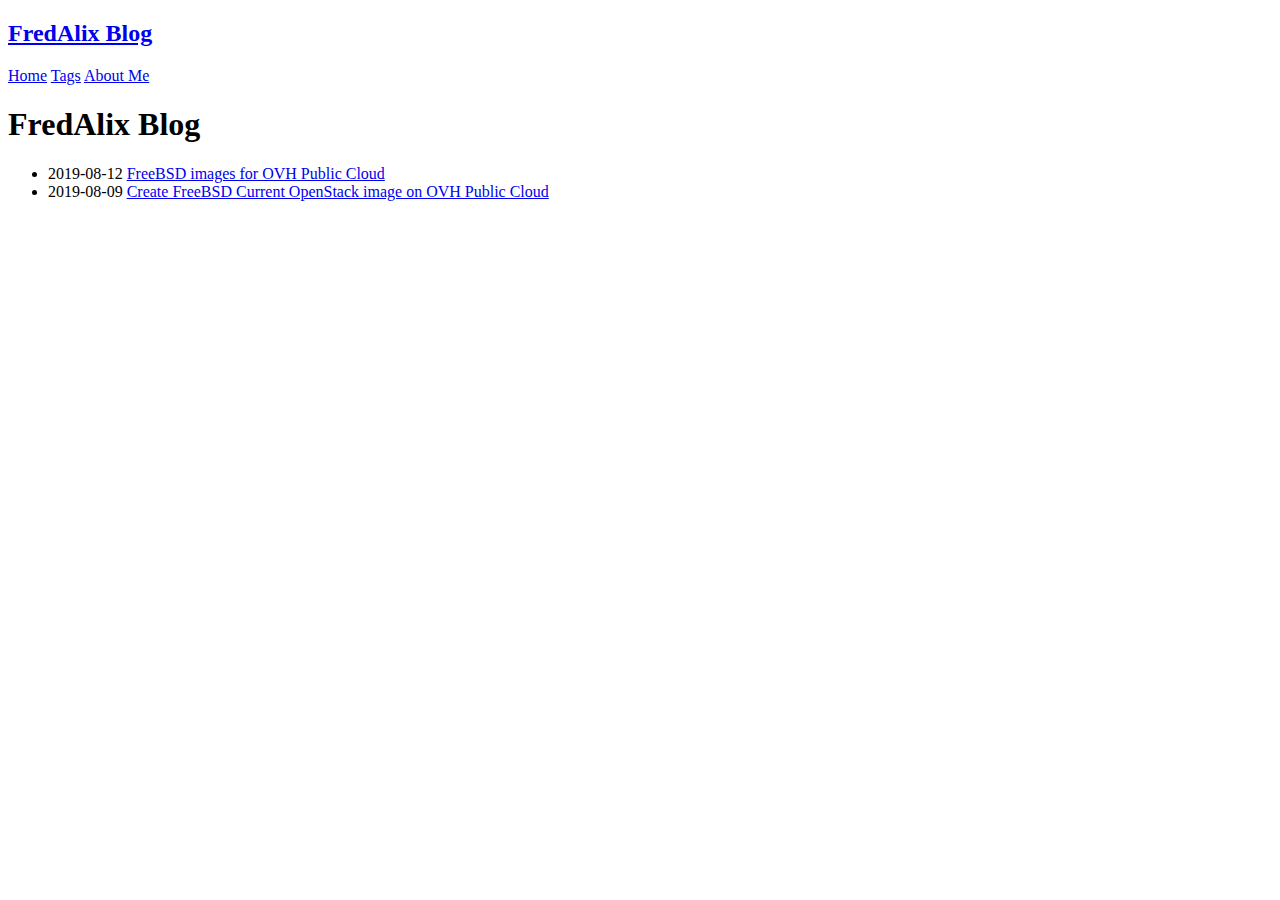
<file: index.html>
<!DOCTYPE html>
<html lang="en-us">
<title>FredAlix Blog | FredAlix Blog</title>
<meta charset="utf-8">
<meta name="generator" content="Hugo 0.71.0" />
<meta name="viewport" content="width=device-width, initial-scale=1.0">
<link rel="canonical" href="https://www.fredalix.com/">
<link rel="alternate" type="application/rss+xml" href="/index.xml" title="FredAlix Blog">
<link rel="stylesheet" href="https://www.fredalix.com/css/theme.css">
<link rel="stylesheet" href="https://www.fredalix.com/css/classes.css">

<header class="dark">
  <h2><a href="https://www.fredalix.com">FredAlix Blog</a></h2>
  <nav>
    
      <a href="/">Home</a>
    
      <a href="/tags/">Tags</a>
    
      <a href="https://www.doyoubuzz.com/alix-frederic">About Me</a>
    
  </nav>
</header>




  


<article>
  <header><h1>FredAlix Blog</h1></header>
  <ul class="archive">
    <li>
      <time datetime="2019-08-12T00:00:00Z">2019-08-12</time>
      <a href="https://www.fredalix.com/posts/freebsd_images_for_ovh_public_cloud/">FreeBSD images for OVH Public Cloud</a>
    </li>
    <li>
      <time datetime="2019-08-09T00:00:00Z">2019-08-09</time>
      <a href="https://www.fredalix.com/posts/create_freebsd-current_openstack_image_on_ovh_public_cloud/">Create FreeBSD Current OpenStack image on OVH Public Cloud</a>
    </li>
  </ul>
  
</article>



</html>
</file>
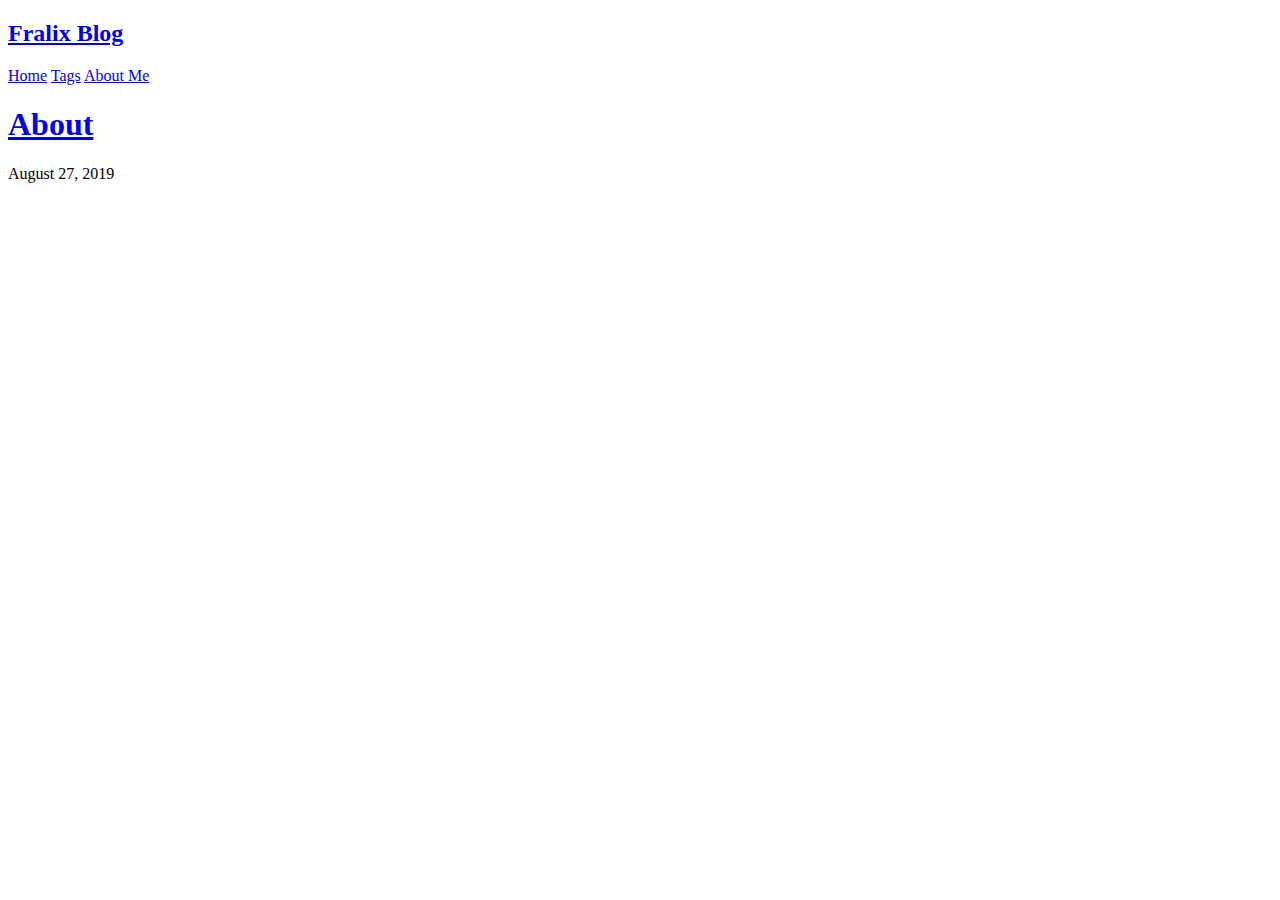
<file: about/index.html>
<!DOCTYPE html>
<html lang="en-us">
<title>About | Fralix Blog</title>
<meta charset="utf-8">
<meta name="generator" content="Hugo 0.57.2" />
<meta name="viewport" content="width=device-width, initial-scale=1.0">
<link rel="canonical" href="https://www.fralix.fr/about/">
<link rel="alternate" type="application/rss+xml" href="" title="Fralix Blog">
<link rel="stylesheet" href="https://www.fralix.frcss/theme.css">
<link rel="stylesheet" href="https://www.fralix.frcss/classes.css">

<header class="dark">
  <h2><a href="https://www.fralix.fr">Fralix Blog</a></h2>
  <nav>
    
      <a href="/">Home</a>
    
      <a href="/tags/">Tags</a>
    
      <a href="/about/">About Me</a>
    
  </nav>
</header>

<article>
  <header>
    <h1><a href="https://www.fralix.fr/about/">About</a></h1>
    <p class="meta"><time datetime="2019-08-27T20:17:46&#43;02:00">August 27, 2019</time></p>
  </header>
  
</article>



</html>
</file>
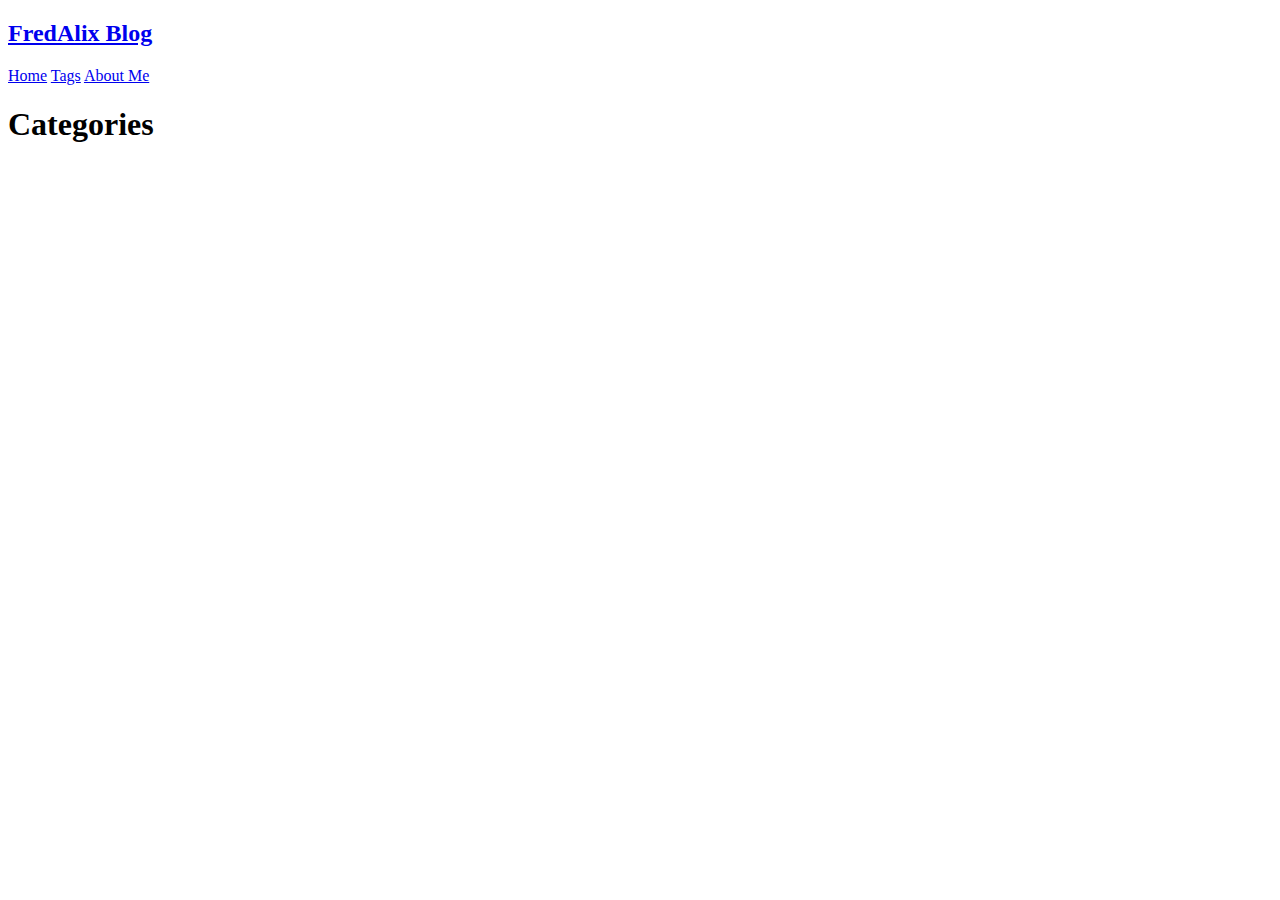
<file: categories/index.html>
<!DOCTYPE html>
<html lang="en-us">
<title>Categories | FredAlix Blog</title>
<meta charset="utf-8">
<meta name="generator" content="Hugo 0.71.0" />
<meta name="viewport" content="width=device-width, initial-scale=1.0">
<link rel="canonical" href="https://www.fredalix.com/categories/">
<link rel="alternate" type="application/rss+xml" href="/categories/index.xml" title="FredAlix Blog">
<link rel="stylesheet" href="https://www.fredalix.com/css/theme.css">
<link rel="stylesheet" href="https://www.fredalix.com/css/classes.css">

<header class="dark">
  <h2><a href="https://www.fredalix.com">FredAlix Blog</a></h2>
  <nav>
    
      <a href="/">Home</a>
    
      <a href="/tags/">Tags</a>
    
      <a href="https://www.doyoubuzz.com/alix-frederic">About Me</a>
    
  </nav>
</header>





<article>
  <header><h1>Categories</h1></header>
  <ul class="archive">
  </ul>
  
</article>



</html>
</file>
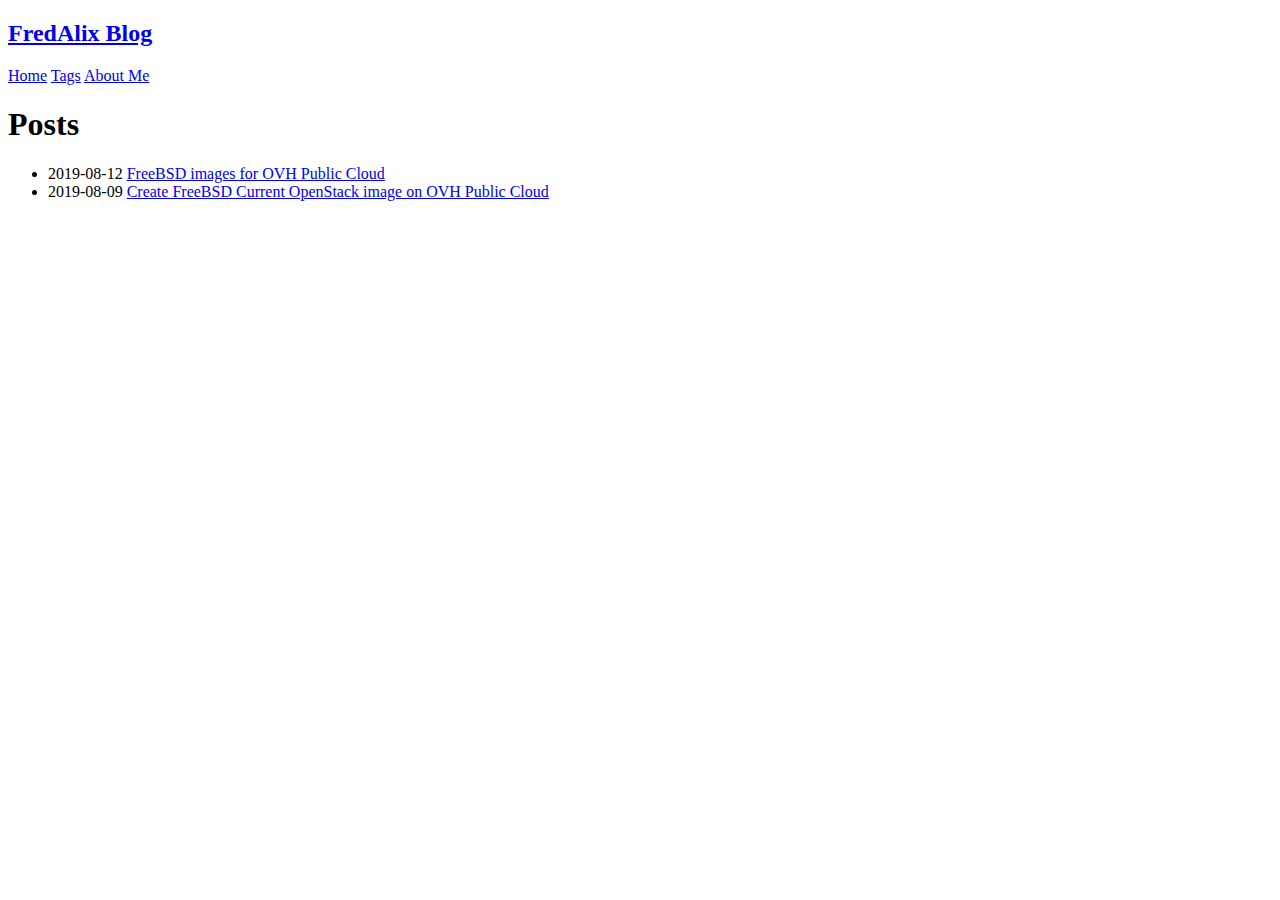
<file: posts/index.html>
<!DOCTYPE html>
<html lang="en-us">
<title>Posts | FredAlix Blog</title>
<meta charset="utf-8">
<meta name="generator" content="Hugo 0.71.0" />
<meta name="viewport" content="width=device-width, initial-scale=1.0">
<link rel="canonical" href="https://www.fredalix.com/posts/">
<link rel="alternate" type="application/rss+xml" href="/posts/index.xml" title="FredAlix Blog">
<link rel="stylesheet" href="https://www.fredalix.com/css/theme.css">
<link rel="stylesheet" href="https://www.fredalix.com/css/classes.css">

<header class="dark">
  <h2><a href="https://www.fredalix.com">FredAlix Blog</a></h2>
  <nav>
    
      <a href="/">Home</a>
    
      <a href="/tags/">Tags</a>
    
      <a href="https://www.doyoubuzz.com/alix-frederic">About Me</a>
    
  </nav>
</header>





<article>
  <header><h1>Posts</h1></header>
  <ul class="archive">
    <li>
      <time datetime="2019-08-12T00:00:00Z">2019-08-12</time>
      <a href="https://www.fredalix.com/posts/freebsd_images_for_ovh_public_cloud/">FreeBSD images for OVH Public Cloud</a>
    </li>
    <li>
      <time datetime="2019-08-09T00:00:00Z">2019-08-09</time>
      <a href="https://www.fredalix.com/posts/create_freebsd-current_openstack_image_on_ovh_public_cloud/">Create FreeBSD Current OpenStack image on OVH Public Cloud</a>
    </li>
  </ul>
  
</article>



</html>
</file>
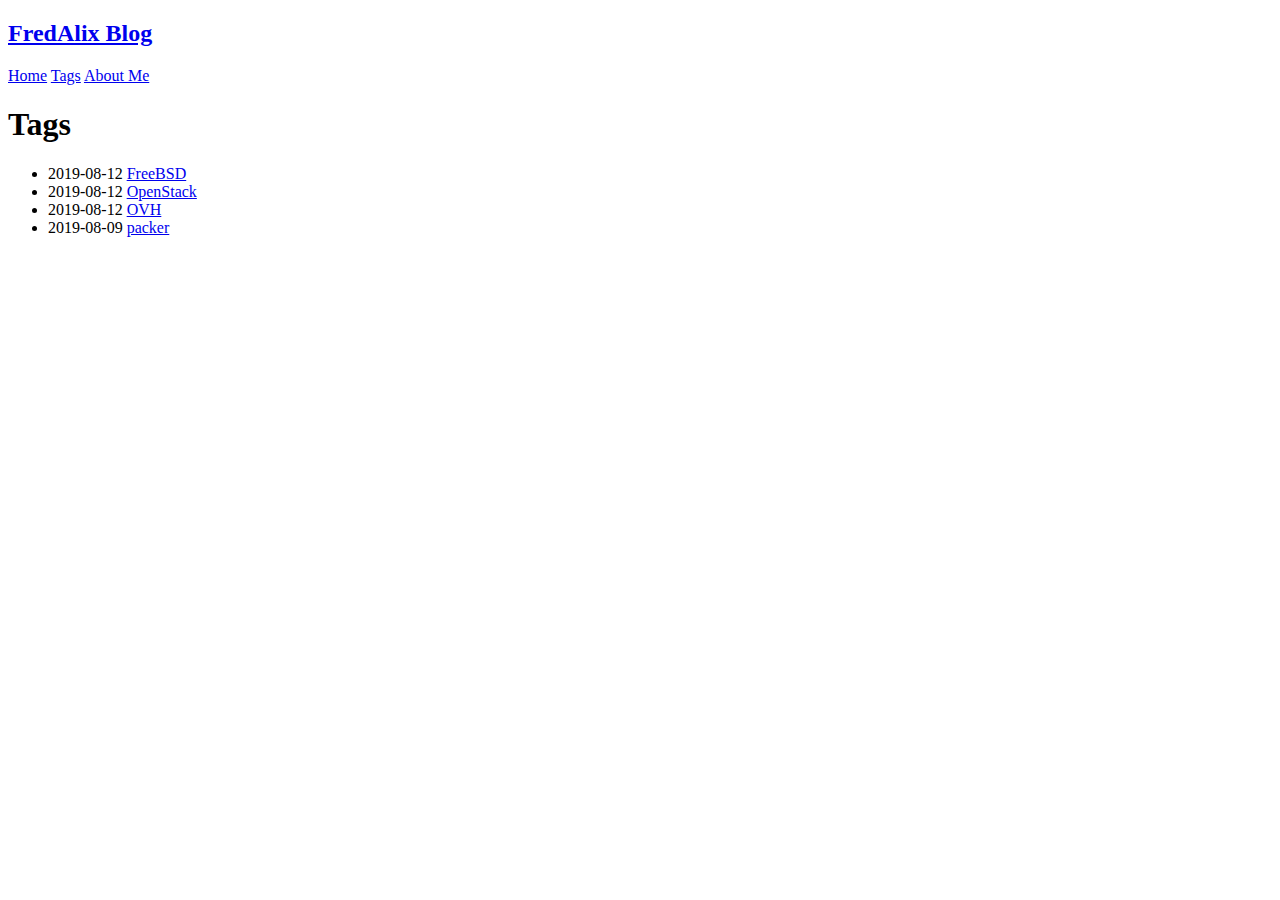
<file: tags/index.html>
<!DOCTYPE html>
<html lang="en-us">
<title>Tags | FredAlix Blog</title>
<meta charset="utf-8">
<meta name="generator" content="Hugo 0.71.0" />
<meta name="viewport" content="width=device-width, initial-scale=1.0">
<link rel="canonical" href="https://www.fredalix.com/tags/">
<link rel="alternate" type="application/rss+xml" href="/tags/index.xml" title="FredAlix Blog">
<link rel="stylesheet" href="https://www.fredalix.com/css/theme.css">
<link rel="stylesheet" href="https://www.fredalix.com/css/classes.css">

<header class="dark">
  <h2><a href="https://www.fredalix.com">FredAlix Blog</a></h2>
  <nav>
    
      <a href="/">Home</a>
    
      <a href="/tags/">Tags</a>
    
      <a href="https://www.doyoubuzz.com/alix-frederic">About Me</a>
    
  </nav>
</header>





<article>
  <header><h1>Tags</h1></header>
  <ul class="archive">
    <li>
      <time datetime="2019-08-12T00:00:00Z">2019-08-12</time>
      <a href="https://www.fredalix.com/tags/freebsd/">FreeBSD</a>
    </li>
    <li>
      <time datetime="2019-08-12T00:00:00Z">2019-08-12</time>
      <a href="https://www.fredalix.com/tags/openstack/">OpenStack</a>
    </li>
    <li>
      <time datetime="2019-08-12T00:00:00Z">2019-08-12</time>
      <a href="https://www.fredalix.com/tags/ovh/">OVH</a>
    </li>
    <li>
      <time datetime="2019-08-09T00:00:00Z">2019-08-09</time>
      <a href="https://www.fredalix.com/tags/packer/">packer</a>
    </li>
  </ul>
  
</article>



</html>
</file>
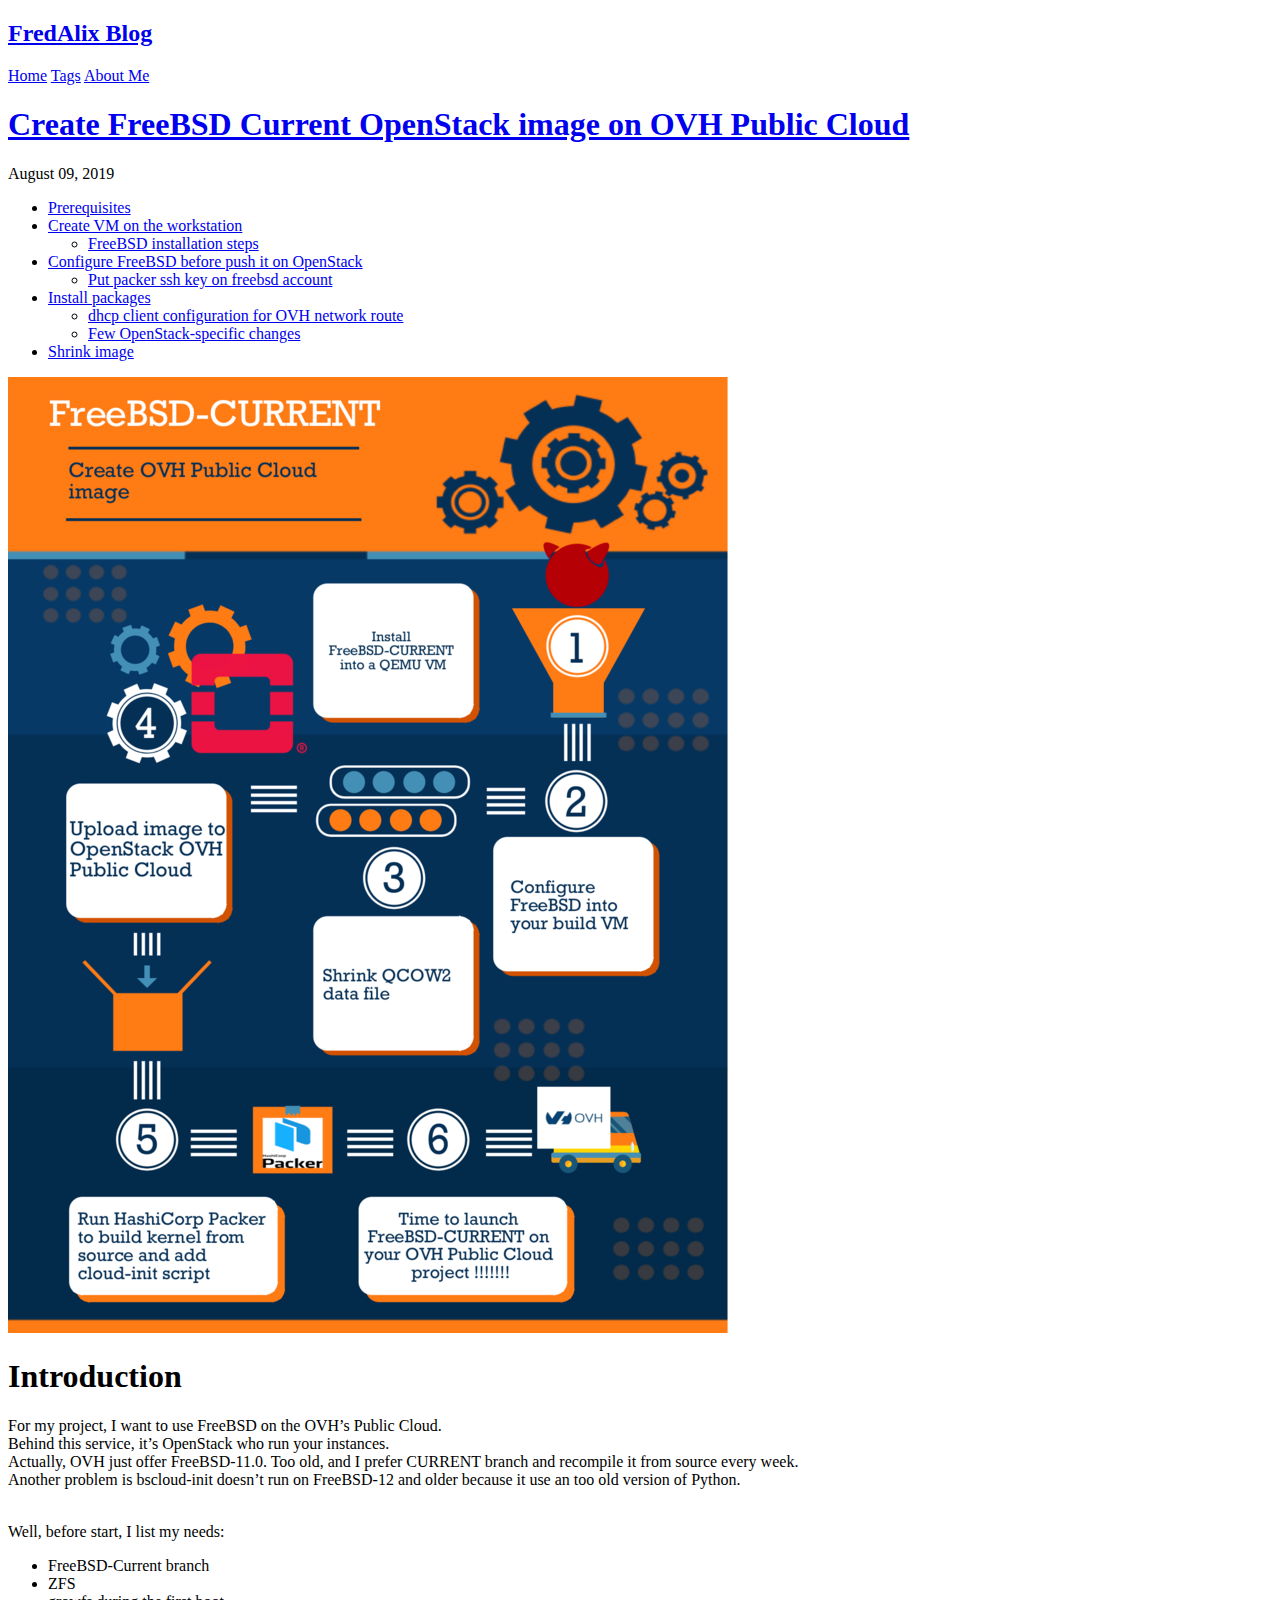
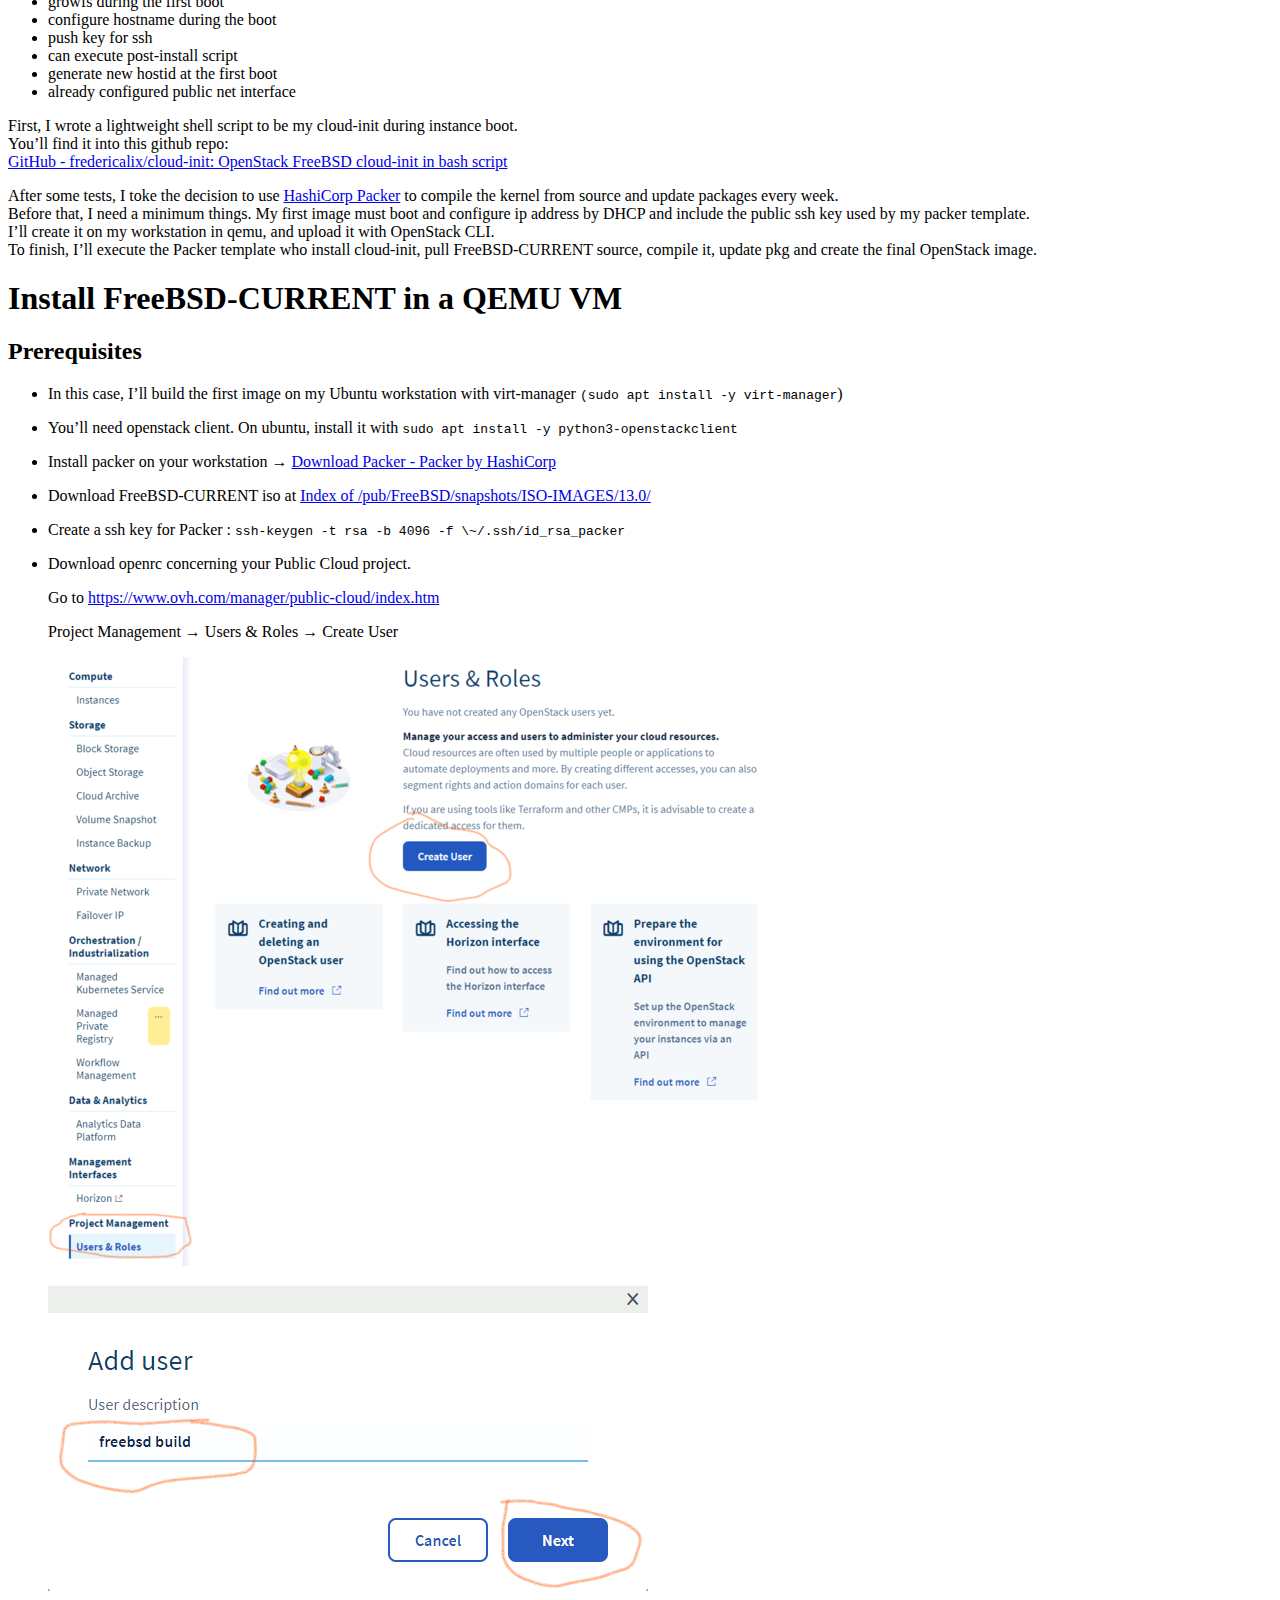
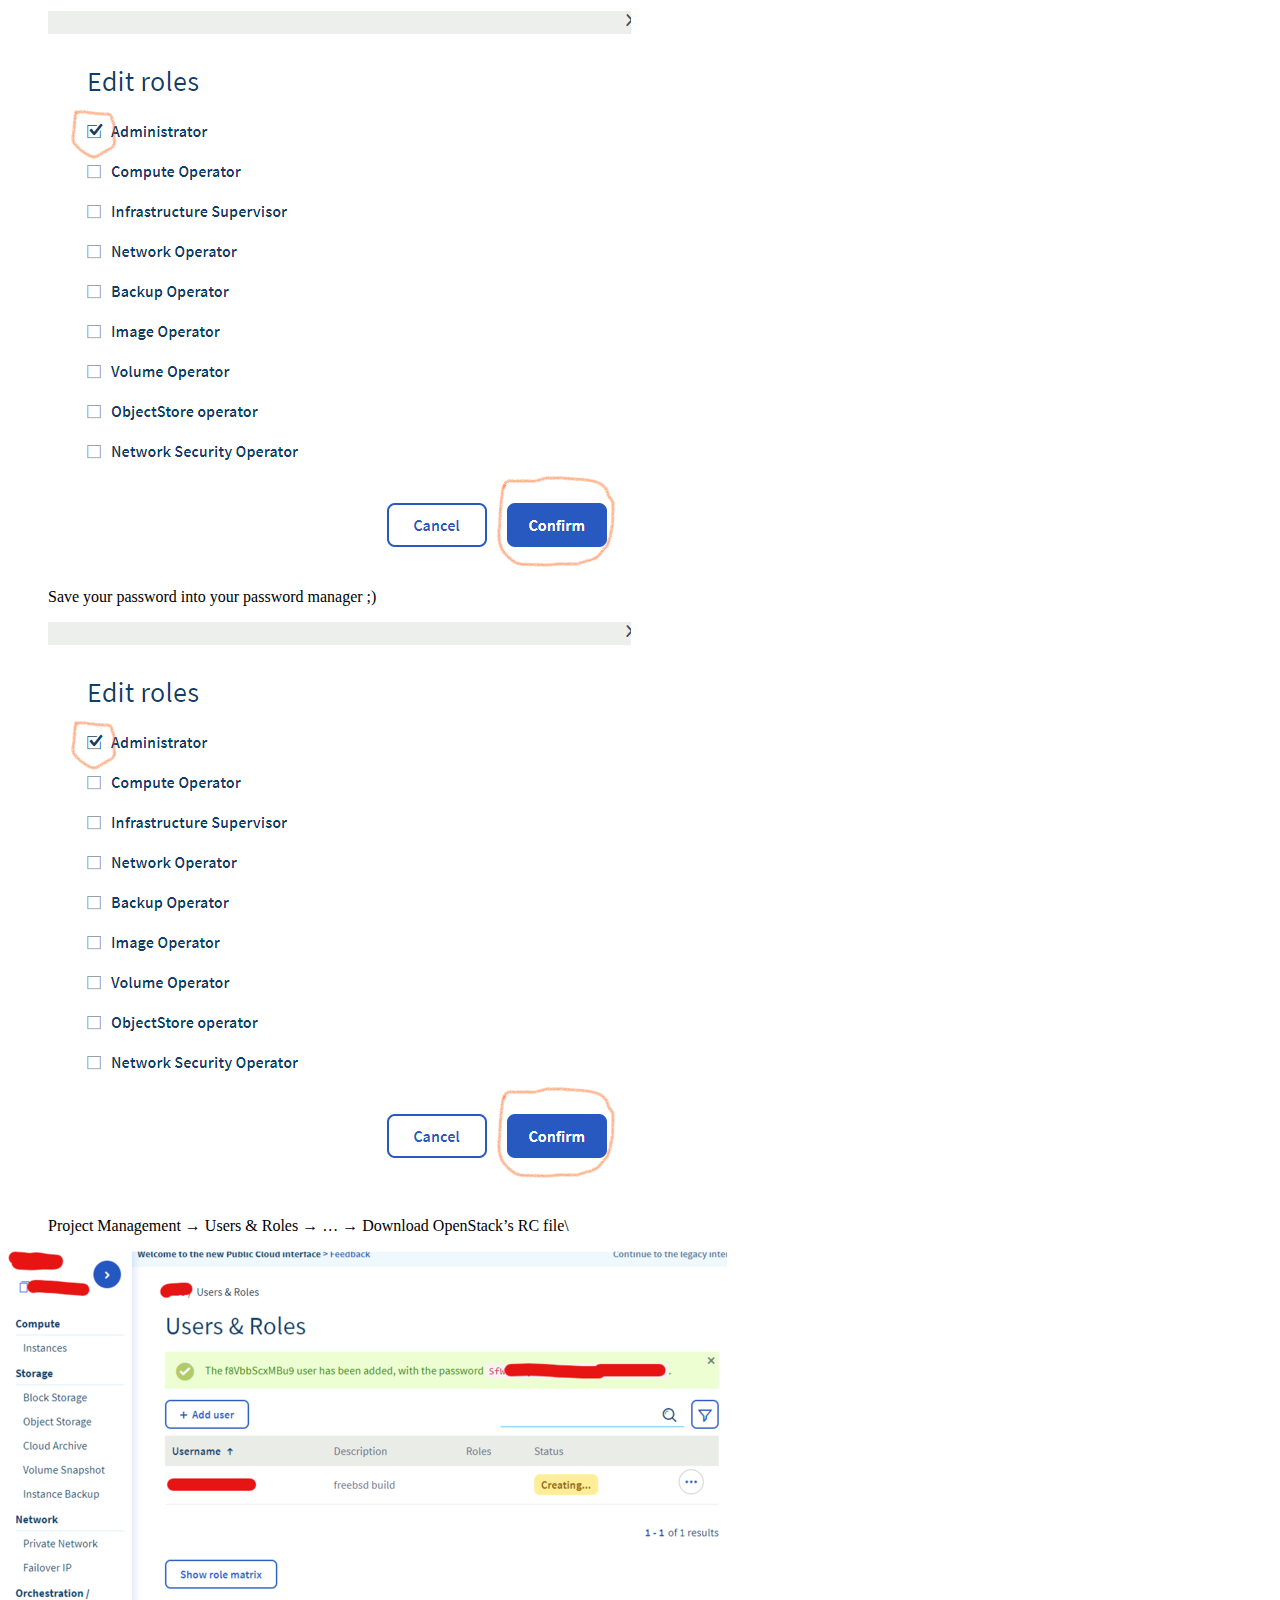
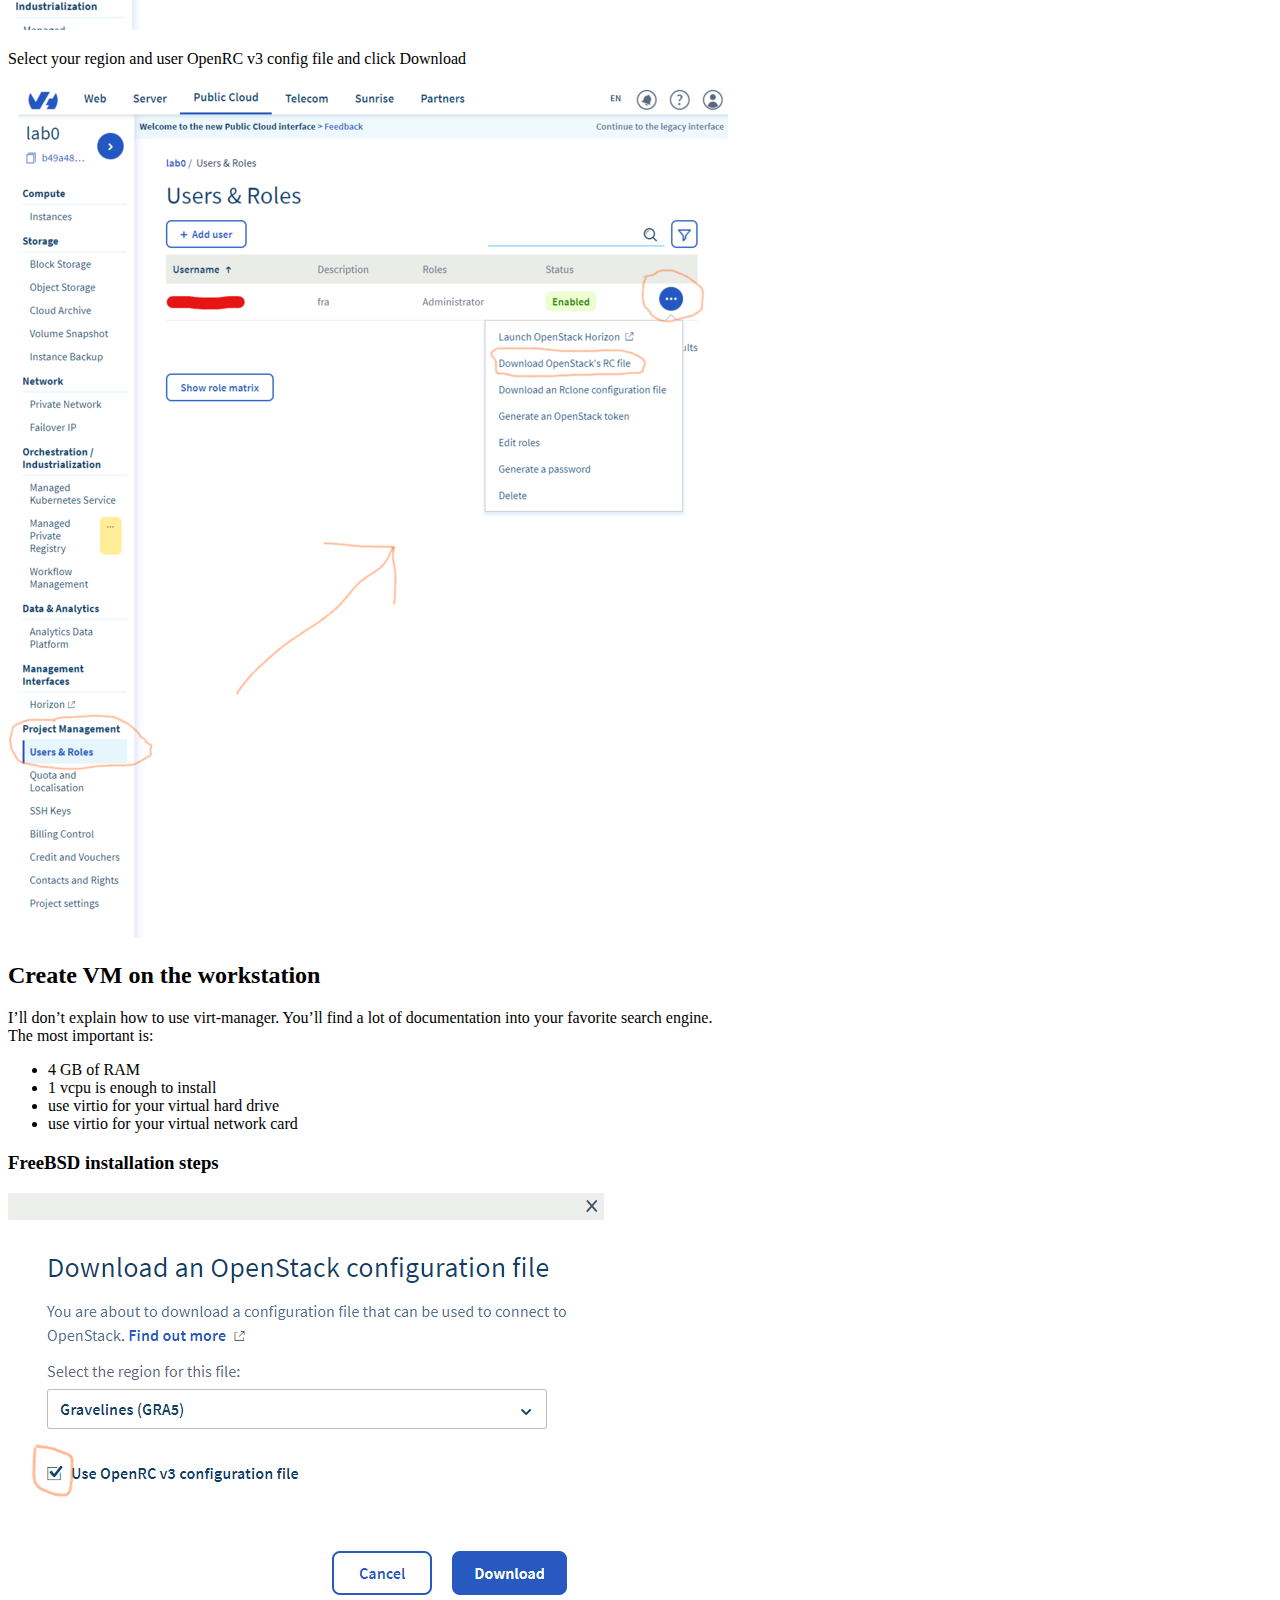
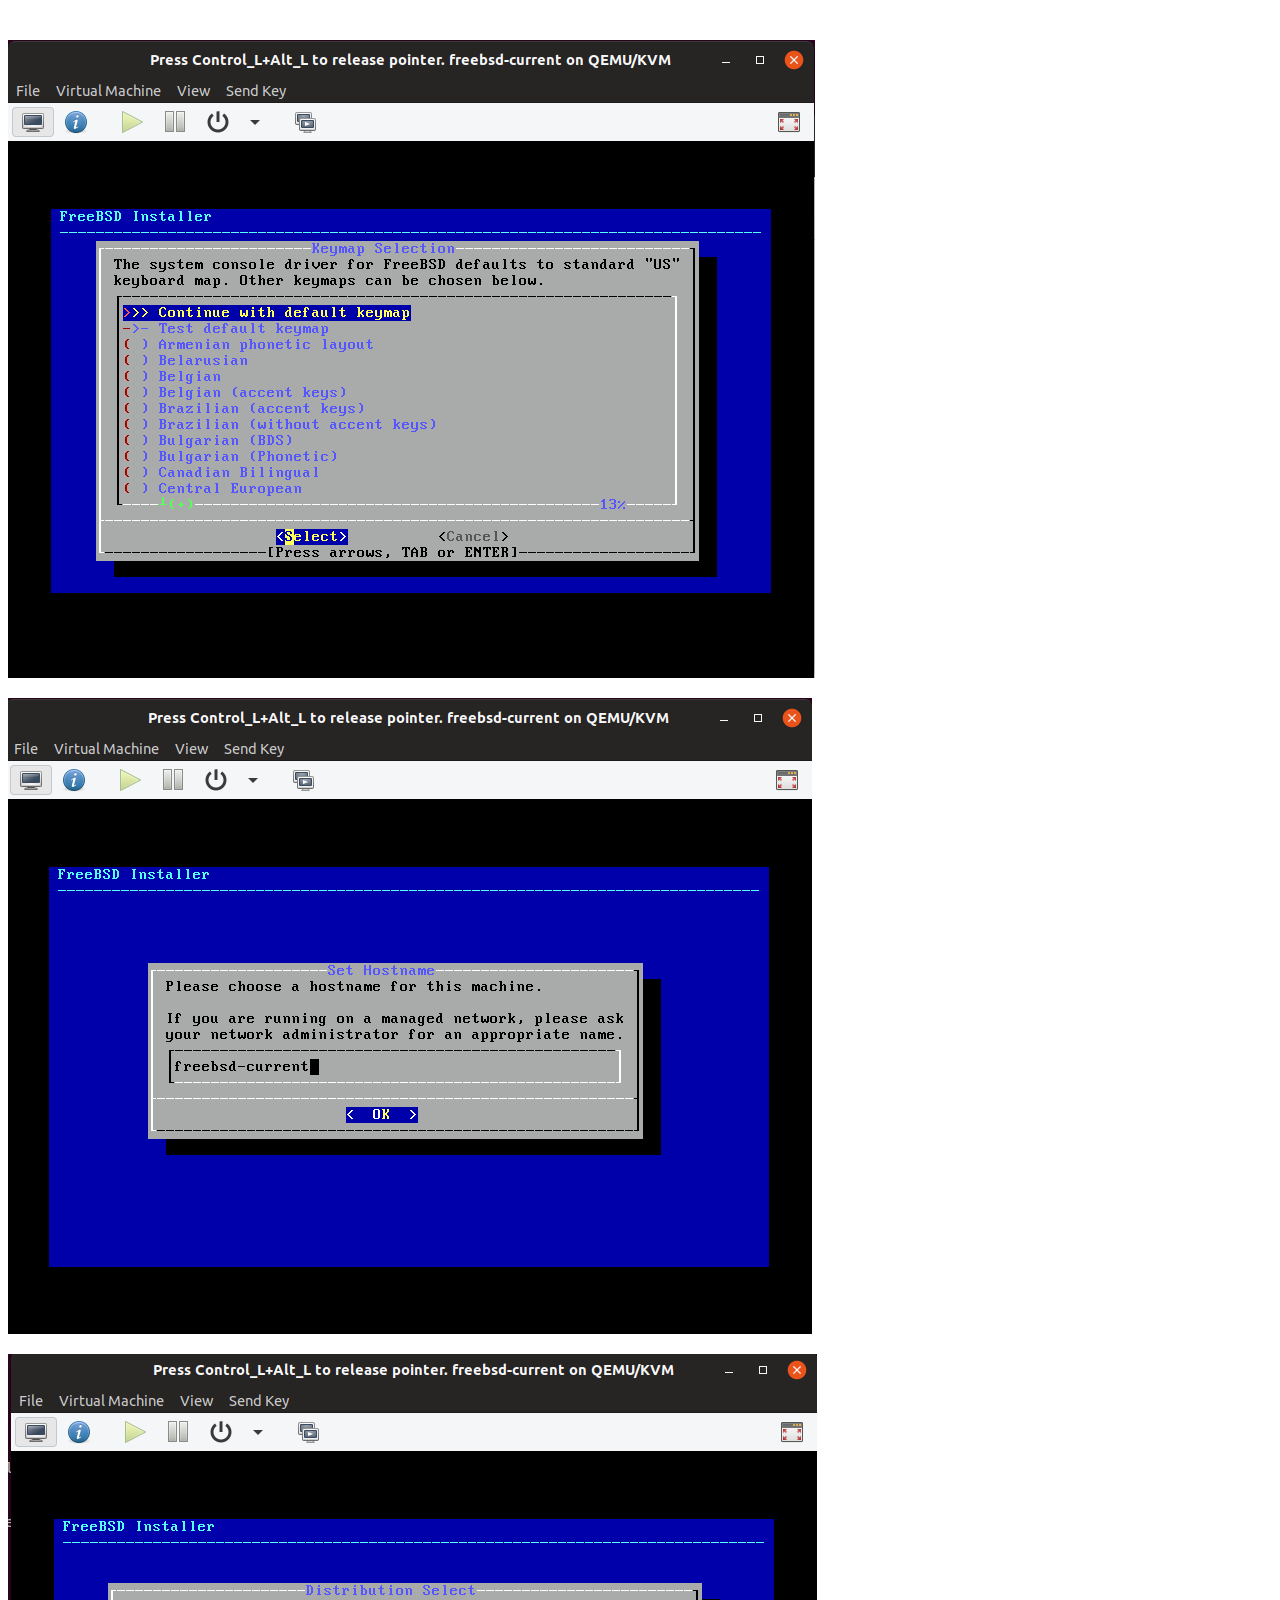
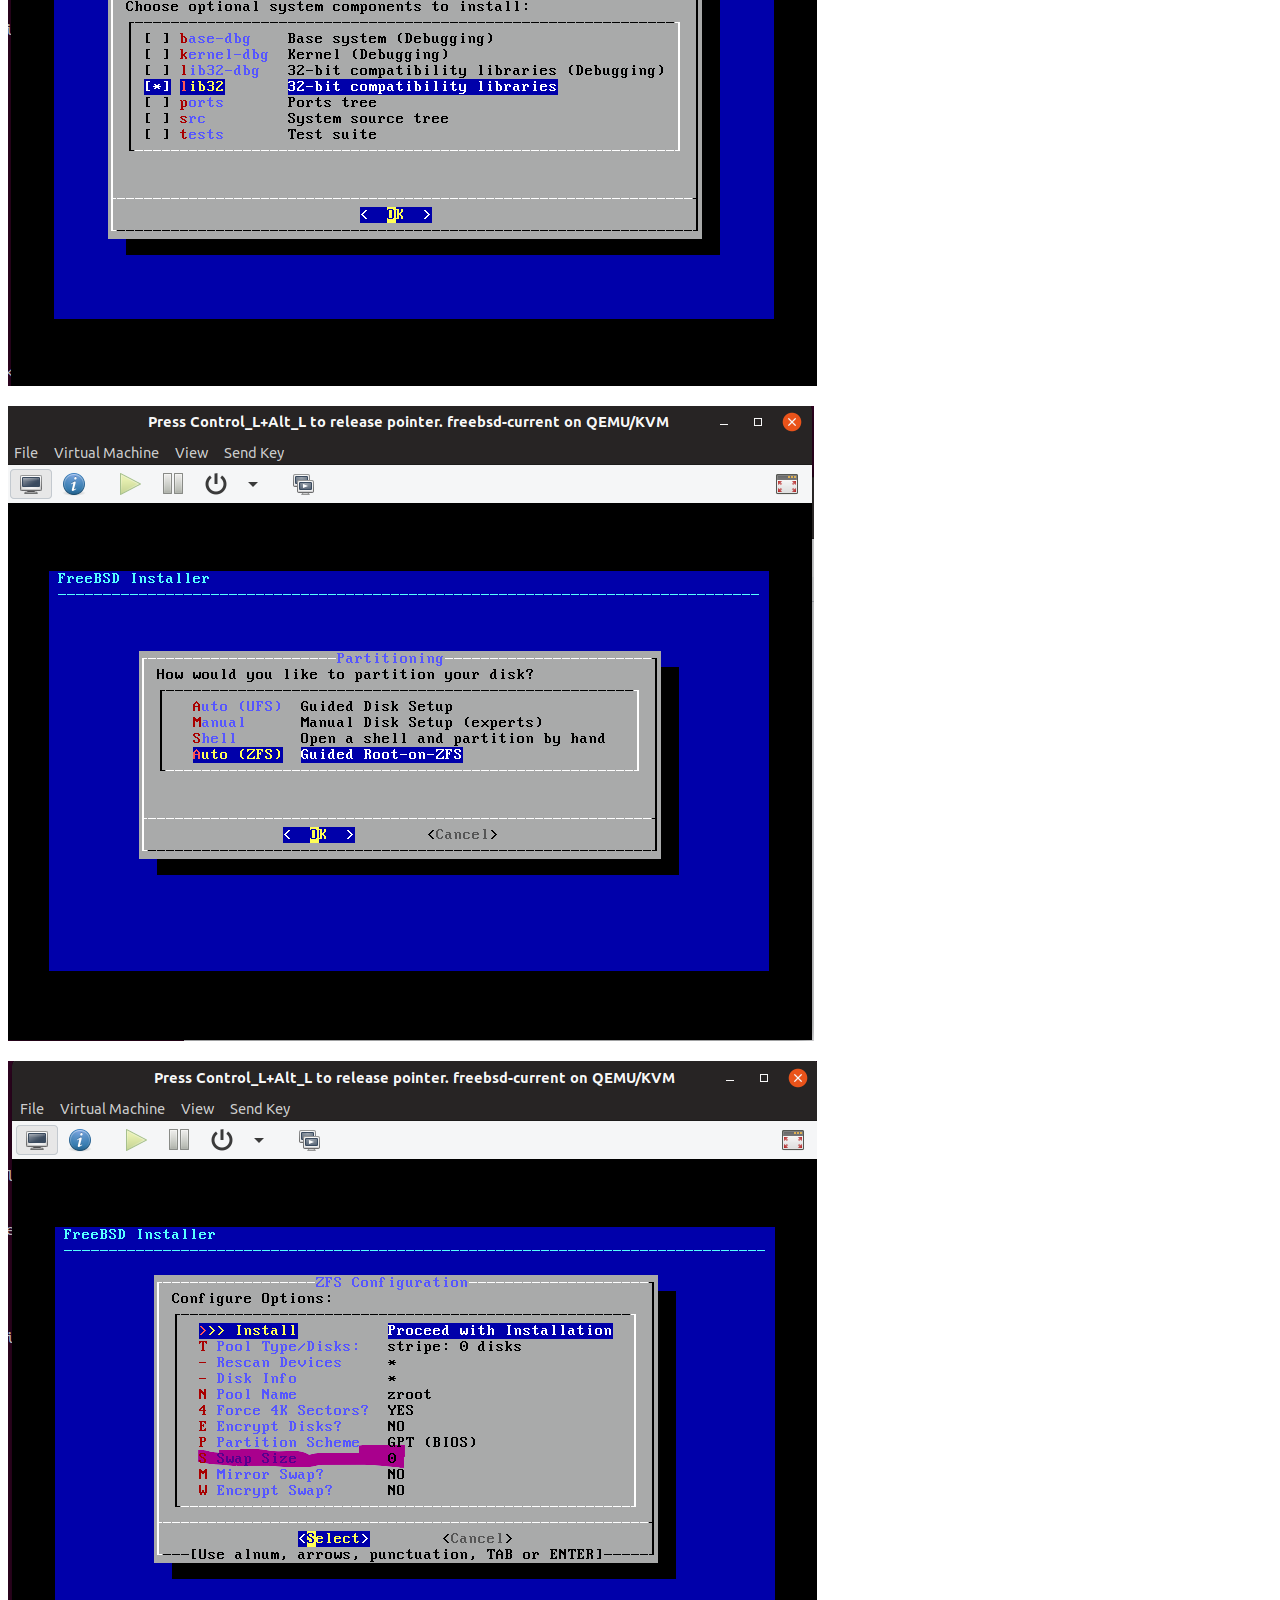
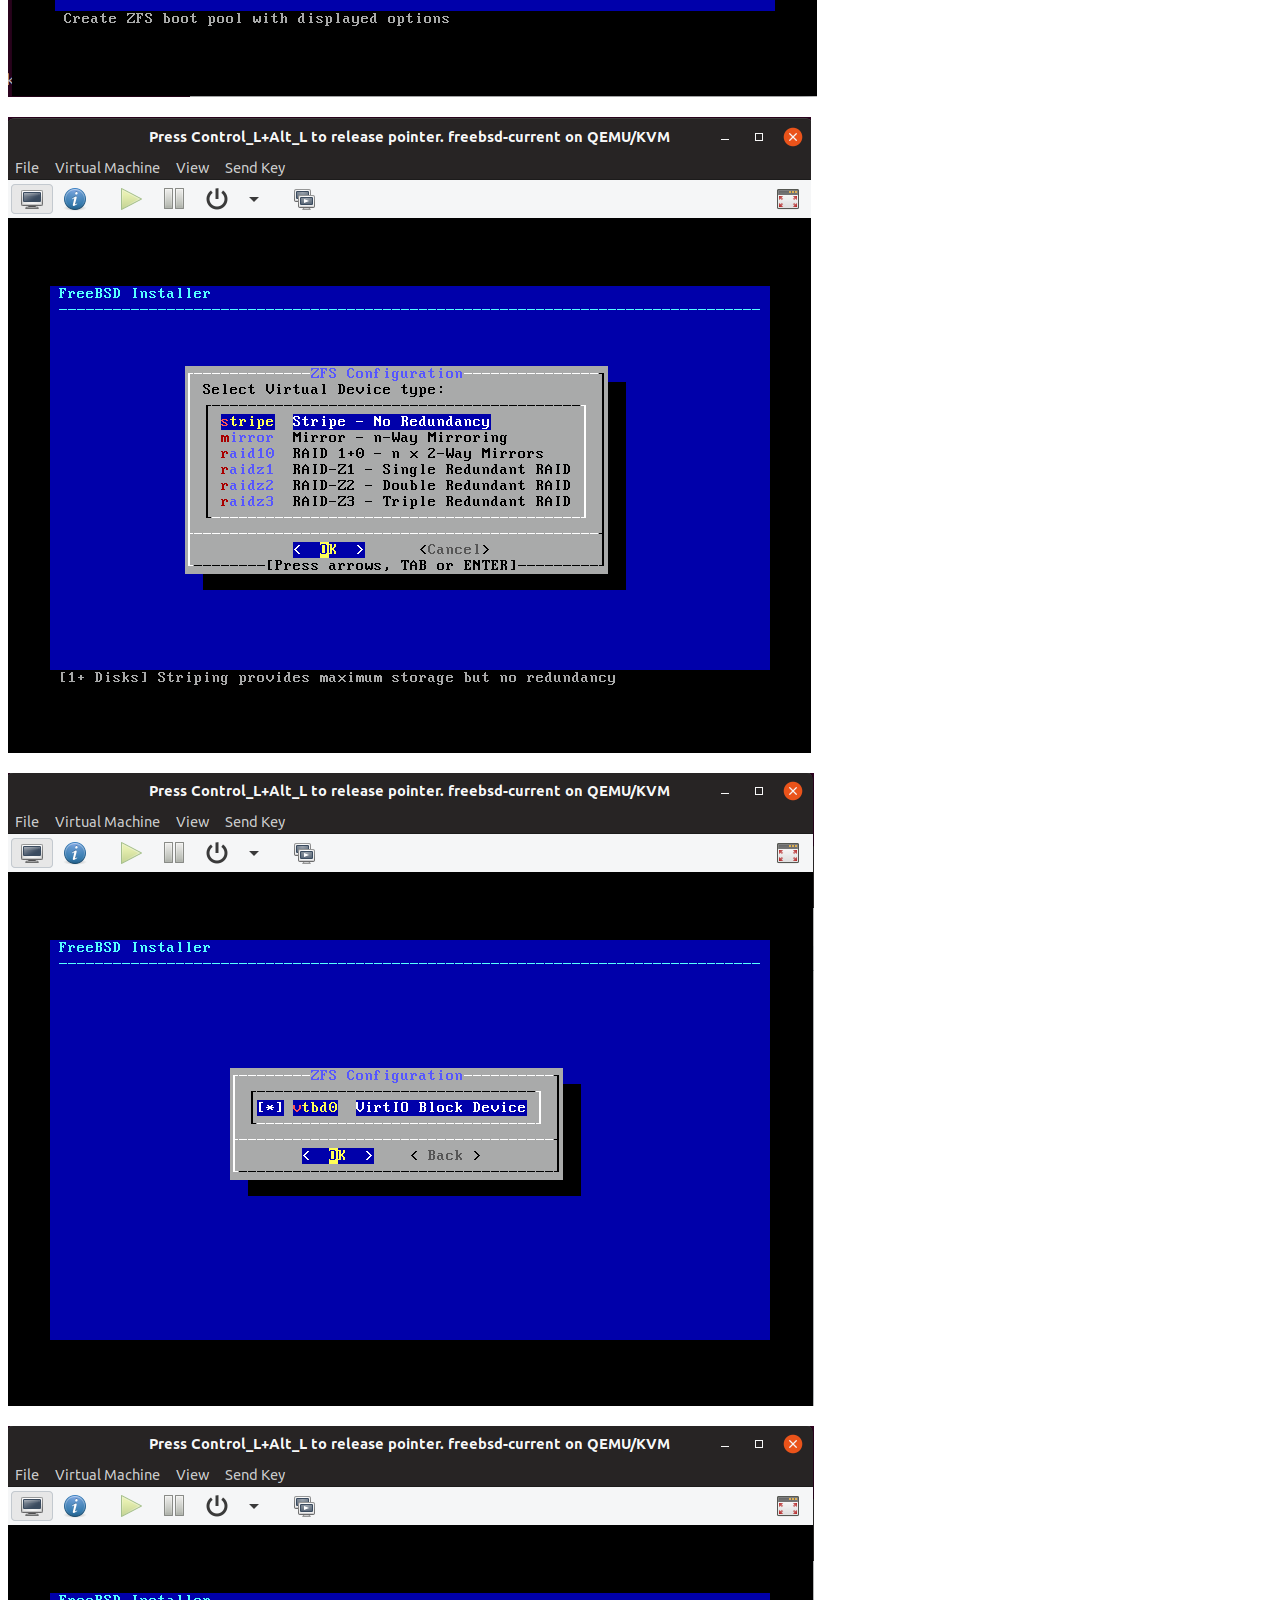
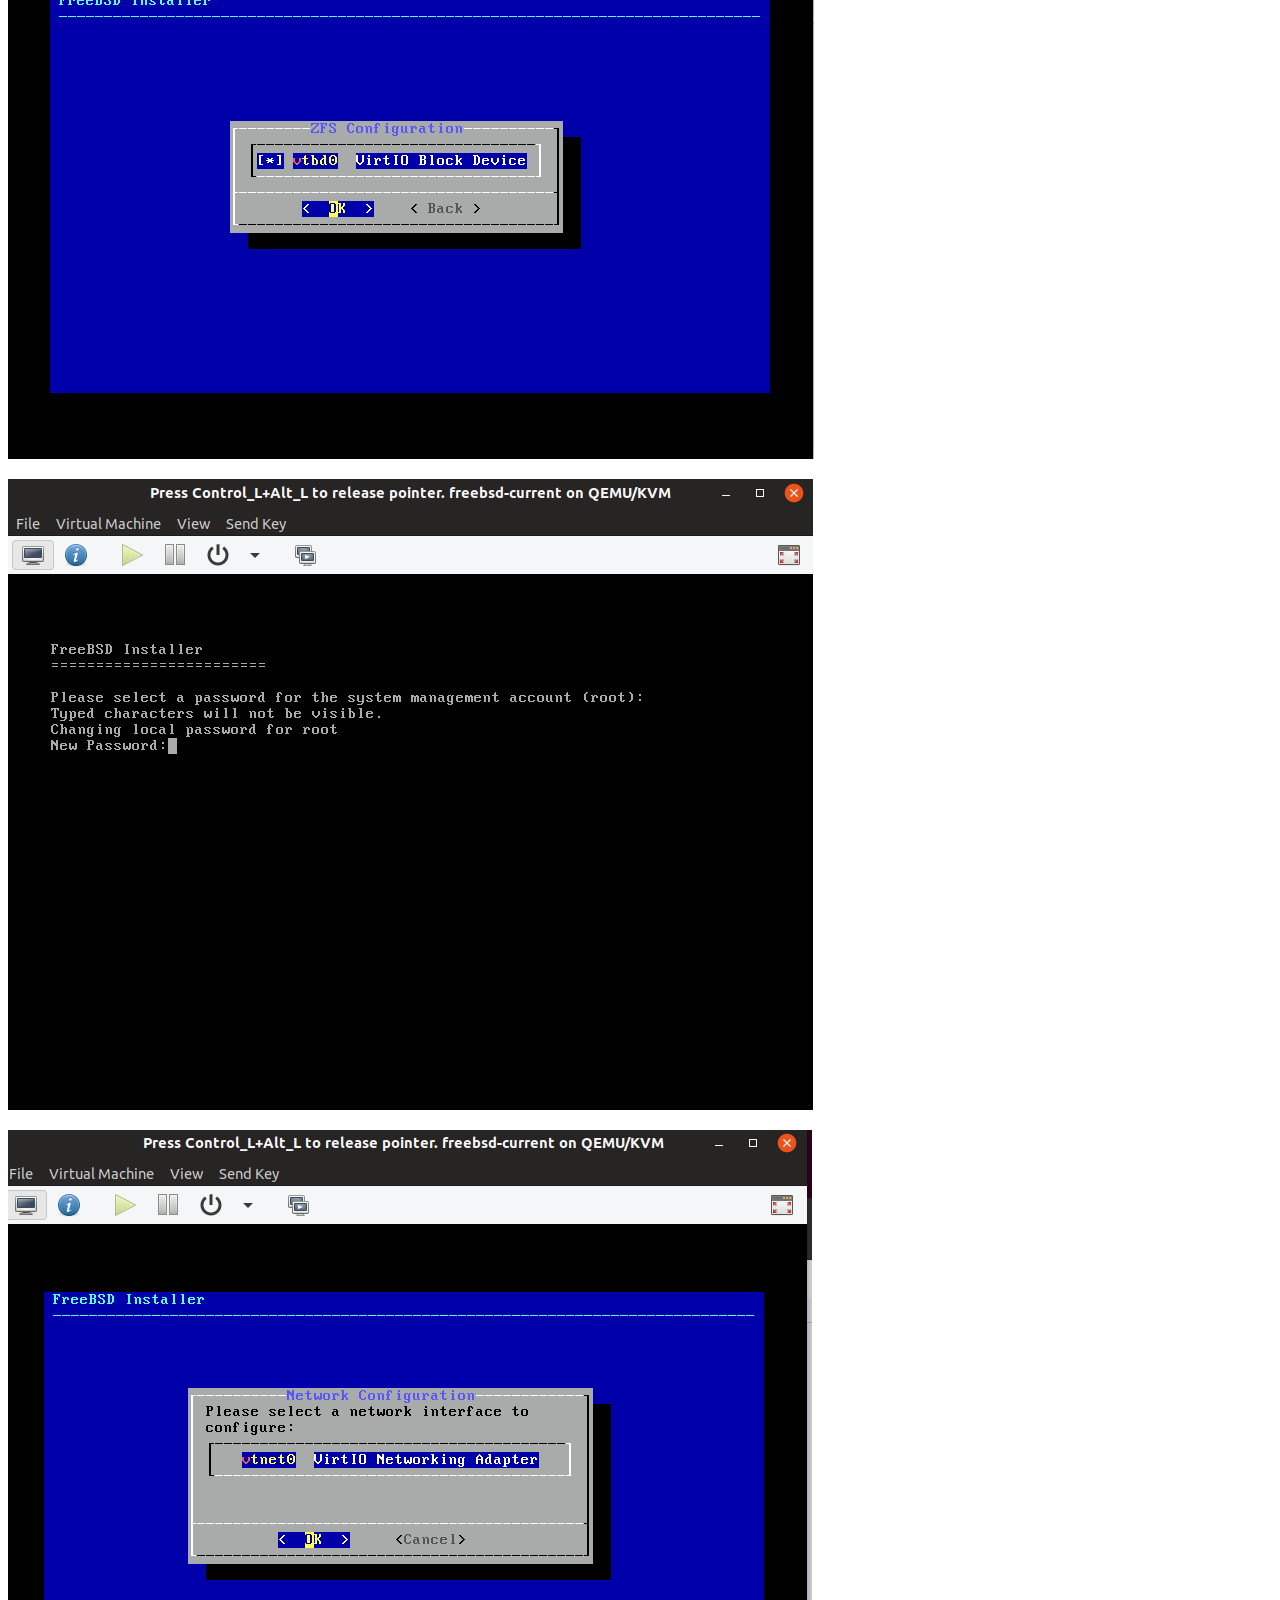
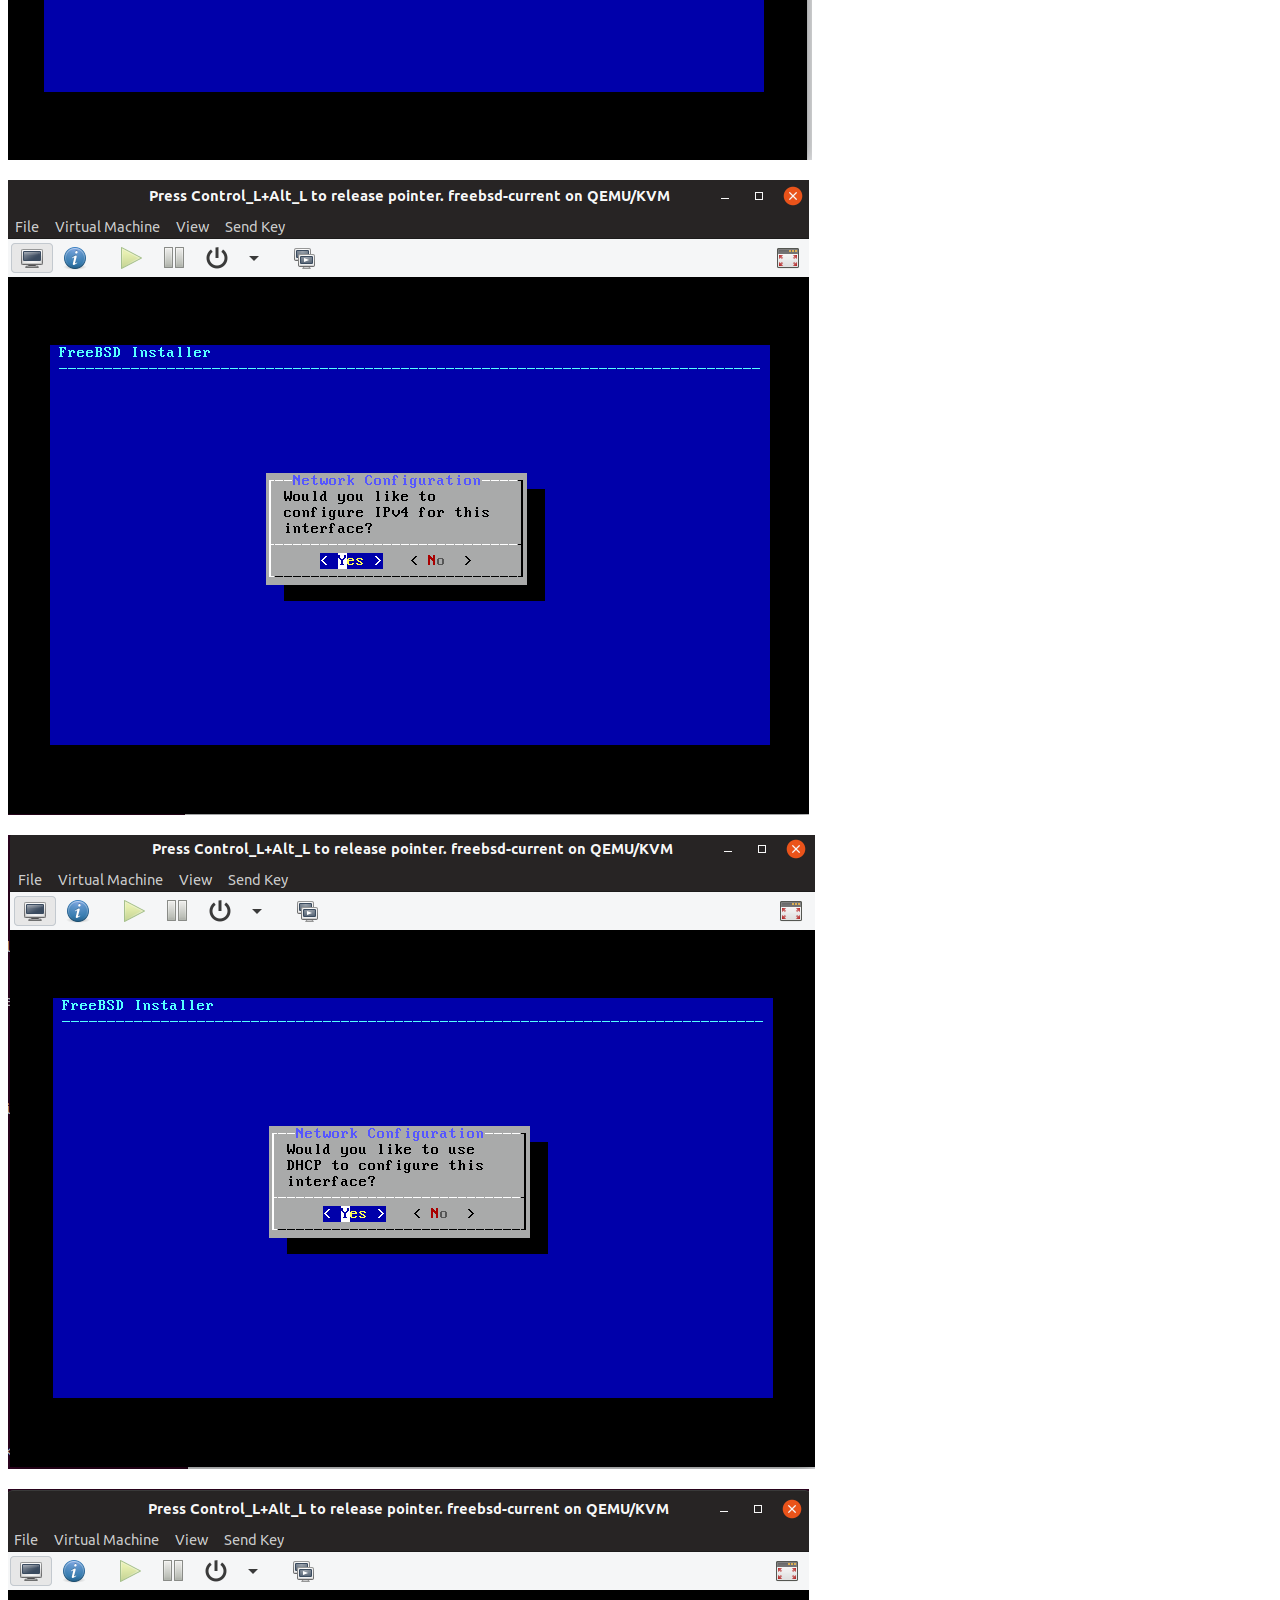
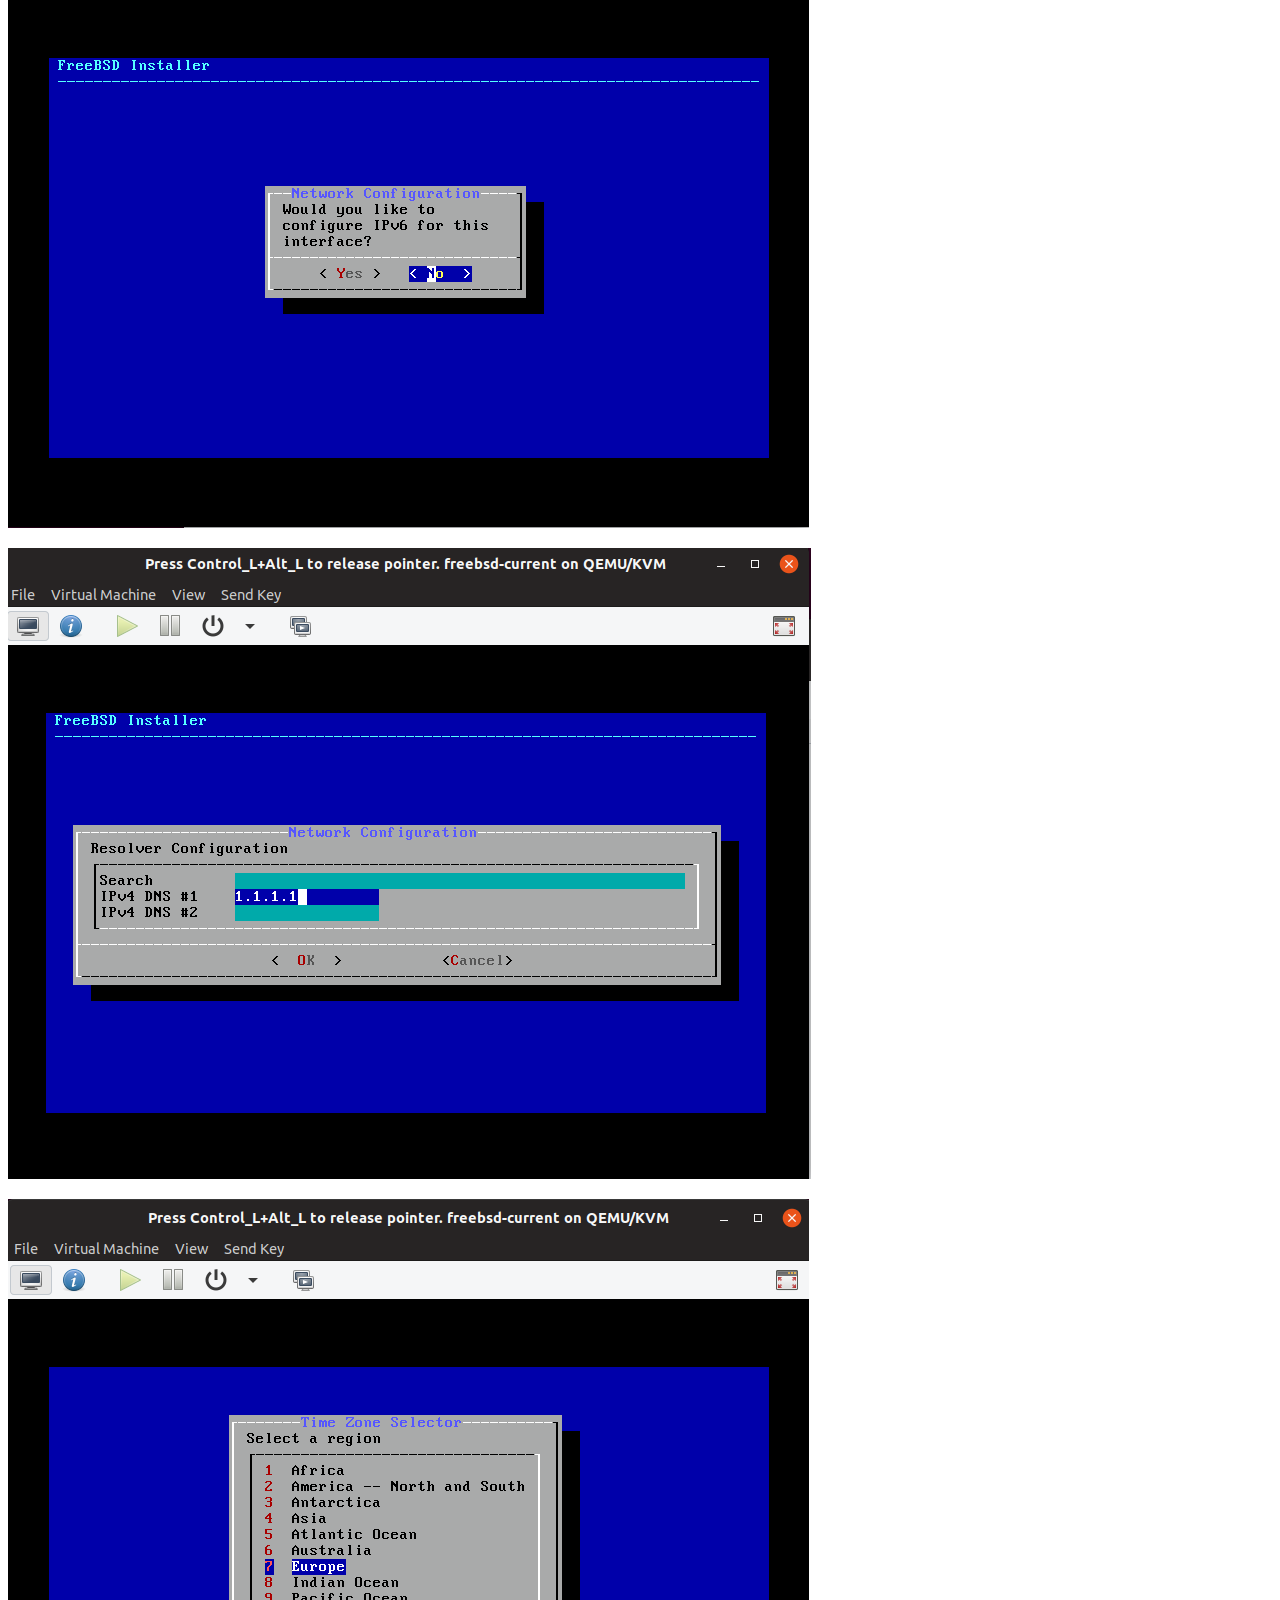
<file: posts/create_freebsd-current_openstack_image_on_ovh_public_cloud/index.html>
<!DOCTYPE html>
<html lang="en-us">
<title>Create FreeBSD Current OpenStack image on OVH Public Cloud | FredAlix Blog</title>
<meta charset="utf-8">
<meta name="generator" content="Hugo 0.71.0" />
<meta name="description" content="FreeBSD images for OVH Public Cloud">
<meta name="viewport" content="width=device-width, initial-scale=1.0">
<link rel="canonical" href="https://www.fredalix.com/posts/create_freebsd-current_openstack_image_on_ovh_public_cloud/">
<link rel="alternate" type="application/rss+xml" href="" title="FredAlix Blog">
<link rel="stylesheet" href="https://www.fredalix.com/css/theme.css">
<link rel="stylesheet" href="https://www.fredalix.com/css/classes.css">

<header class="dark">
  <h2><a href="https://www.fredalix.com">FredAlix Blog</a></h2>
  <nav>
    
      <a href="/">Home</a>
    
      <a href="/tags/">Tags</a>
    
      <a href="https://www.doyoubuzz.com/alix-frederic">About Me</a>
    
  </nav>
</header>

<article>
  <header>
    <h1><a href="https://www.fredalix.com/posts/create_freebsd-current_openstack_image_on_ovh_public_cloud/">Create FreeBSD Current OpenStack image on OVH Public Cloud</a></h1>
    <p class="meta"><time datetime="2019-08-09T00:00:00Z">August 09, 2019</time></p>
  </header>
  <nav id="TableOfContents">
  <ul>
    <li><a href="#prerequisites">Prerequisites</a></li>
    <li><a href="#create-vm-on-the-workstation">Create VM on the workstation</a>
      <ul>
        <li><a href="#freebsd-installation-steps">FreeBSD installation steps</a></li>
      </ul>
    </li>
    <li><a href="#configure-freebsd-before-push-it-on-openstack">Configure FreeBSD before push it on OpenStack</a>
      <ul>
        <li><a href="#put-packer-ssh-key-on-freebsd-account">Put packer ssh key on freebsd account</a></li>
      </ul>
    </li>
    <li><a href="#install-packages">Install packages</a>
      <ul>
        <li><a href="#dhcp-client-configuration-for-ovh-network-route">dhcp client configuration for OVH network route</a></li>
        <li><a href="#few-openstack-specific-changes">Few OpenStack-specific changes</a></li>
      </ul>
    </li>
    <li><a href="#shrink-image">Shrink image</a></li>
  </ul>
</nav>

  <p><img src="/pictures/freebsd_OVH-create/1.png" alt="freebsd-current build openstack image (1).png"></p>
<h1 id="introduction">Introduction</h1>
<p>For my project, I want to use FreeBSD on the OVH&rsquo;s Public Cloud.<br>
Behind this service, it&rsquo;s OpenStack who run your instances.<br>
Actually, OVH just offer FreeBSD-11.0. Too old, and I prefer CURRENT branch and recompile it from source every week.<br>
Another problem is bscloud-init doesn&rsquo;t run on FreeBSD-12 and older because it use an too old version of Python.</p>
<p><br>
Well, before start, I list my needs:</p>
<ul>
<li>FreeBSD-Current branch</li>
<li>ZFS</li>
<li>growfs during the first boot</li>
<li>configure hostname during the boot</li>
<li>push key for ssh</li>
<li>can execute post-install script</li>
<li>generate new hostid at the first boot</li>
<li>already configured public net interface</li>
</ul>
<p>First, I wrote a lightweight shell script to be my cloud-init during instance boot.<br>
You&rsquo;ll find it into this github repo:<br>
<a href="https://github.com/fredericalix/cloud-init">GitHub - fredericalix/cloud-init: OpenStack FreeBSD cloud-init in bash script</a></p>
<p>After some tests, I toke the decision to use <a href="https://www.packer.io">HashiCorp Packer</a> to compile the kernel from source and update packages every week.<br>
Before that, I need a minimum things. My first image must boot and configure ip address by DHCP and include the public ssh key used by my packer template.<br>
I&rsquo;ll create it on my workstation in qemu, and upload it with OpenStack CLI.<br>
To finish, I&rsquo;ll execute the Packer template who install cloud-init, pull FreeBSD-CURRENT source, compile it, update pkg and create the final OpenStack image.</p>
<h1 id="install-freebsd-current-in-a-qemu-vm">Install FreeBSD-CURRENT in a QEMU VM</h1>
<h2 id="prerequisites">Prerequisites</h2>
<ul>
<li>
<p>In this case, I&rsquo;ll build the first image on my Ubuntu workstation with virt-manager <code>(sudo apt install -y virt-manager</code>)</p>
</li>
<li>
<p>You&rsquo;ll need openstack client. On ubuntu, install it with <code>sudo apt install -y python3-openstackclient</code></p>
</li>
<li>
<p>Install packer on your workstation → <a href="https://www.packer.io/downloads.html">Download Packer - Packer by HashiCorp</a></p>
</li>
<li>
<p>Download FreeBSD-CURRENT iso at <a href="http://ftp0.bme.freebsd.org/pub/FreeBSD/snapshots/ISO-IMAGES/13.0/">Index of /pub/FreeBSD/snapshots/ISO-IMAGES/13.0/</a></p>
</li>
<li>
<p>Create a ssh key for Packer : <code>ssh-keygen -t rsa -b 4096 -f \~/.ssh/id_rsa_packer</code></p>
</li>
<li>
<p>Download openrc concerning your Public Cloud project.</p>
<p>Go to <a href="https://www.ovh.com/manager/public-cloud/index.htm%EF%BF%BCProject">https://www.ovh.com/manager/public-cloud/index.htm</a></p>
<p>Project Management → Users &amp; Roles → Create User</p>
<p><img src="/pictures/freebsd_OVH-create/2.png" alt="6391c28b-4c94-46f6-8019-d632afce65d4.png"></p>
<p><img src="/pictures/freebsd_OVH-create/3.png" alt="73db26da-4228-4045-bb66-4332fd350f9f.png"></p>
<p><img src="/pictures/freebsd_OVH-create/4.png" alt="3e4684ca-1149-4b1d-b973-41c32786fe8c.png"></p>
<p>Save your password into your password manager ;)</p>
<p><img src="/pictures/freebsd_OVH-create/4.png" alt="099a5fa4-440e-4e6f-8a46-94d9e6e5dcdf.png"></p>
<p><br>
Project Management → Users &amp; Roles → &hellip; → Download OpenStack&rsquo;s RC file\</p>
</li>
</ul>
<p><img src="/pictures/freebsd_OVH-create/5.png" alt="147c9ec2-05b2-49e4-9740-b38ad4a53eef.png"></p>
<p>Select your region and user OpenRC v3 config file and click Download</p>
<p><img src="/pictures/freebsd_OVH-create/6.png" alt="f85d0f20-ce5d-4a1f-b7bf-51196ab68bbf.png"></p>
<h2 id="create-vm-on-the-workstation">Create VM on the workstation</h2>
<p>I&rsquo;ll don&rsquo;t explain how to use virt-manager. You&rsquo;ll find a lot of documentation into your favorite search engine.<br>
The most important is:</p>
<ul>
<li>4 GB of RAM</li>
<li>1 vcpu is enough to install</li>
<li>use virtio for your virtual hard drive</li>
<li>use virtio for your virtual network card</li>
</ul>
<h3 id="freebsd-installation-steps">FreeBSD installation steps</h3>
<p><img src="/pictures/freebsd_OVH-create/7.png" alt="fca4b106-c716-4d38-9620-731abc0644bd.png"></p>
<p><img src="/pictures/freebsd_OVH-create/8.png" alt="71690d09-90ce-44d7-98b2-cb027f0e3022.png"></p>
<p><img src="/pictures/freebsd_OVH-create/9.png" alt="aa457c2a-1b00-4d94-87bd-7a9072b1c364.png"></p>
<p><img src="/pictures/freebsd_OVH-create/10.png" alt="e8ec9d3e-aef8-4051-be84-8fd1c5b63eef.png"></p>
<p><img src="/pictures/freebsd_OVH-create/11.png" alt="4db8a30e-8440-4196-b586-0a7d5cb428d7.png"></p>
<p><img src="/pictures/freebsd_OVH-create/12.png" alt="e6e5f965-66d0-4fa3-ad37-50029860c5f4.png"></p>
<p><img src="/pictures/freebsd_OVH-create/13.png" alt="0eee6b04-1936-41e9-be18-5dbedb0107bd.png"></p>
<p><img src="/pictures/freebsd_OVH-create/14.png" alt="d0c9a312-4e4a-437b-b932-bd15676fcbe9.png"></p>
<p><img src="/pictures/freebsd_OVH-create/14.png" alt="e279909d-c662-4335-b358-bb9dd8711840.png"></p>
<p><img src="/pictures/freebsd_OVH-create/16.png" alt="cbee95c6-0bd7-47c3-84be-33183a1d4753.png"></p>
<p><img src="/pictures/freebsd_OVH-create/17.png" alt="cc270ce9-d7c6-47fb-856f-2a0b19839748.png"></p>
<p><img src="/pictures/freebsd_OVH-create/18.png" alt="fc8d51a0-9184-4e00-97f7-b22b187aaa98.png"></p>
<p><img src="/pictures/freebsd_OVH-create/19.png" alt="6a241cf7-f220-45c2-8caf-f43cb8634be8.png"></p>
<p><img src="/pictures/freebsd_OVH-create/20.png" alt="f7c9c9b6-076a-46fe-a4d1-5289786a3db1.png"></p>
<p><img src="/pictures/freebsd_OVH-create/21.png" alt="04e1bb56-b7af-44ce-90d6-ad9368dd3da6.png"></p>
<p><img src="/pictures/freebsd_OVH-create/22.png" alt="e2119d3c-aebf-4ad9-af56-57bba34ec1f5.png"></p>
<p><img src="/pictures/freebsd_OVH-create/23.png" alt="1cb3881d-385b-441f-8502-44651481173b.png"></p>
<p><img src="/pictures/freebsd_OVH-create/24.png" alt="bce2b6a4-7584-4bfa-9cac-187c0fb6927c.png"></p>
<p><img src="/pictures/freebsd_OVH-create/25.png" alt="2d4c793a-831d-4cd2-8142-ad441158dc50.png"></p>
<p><img src="/pictures/freebsd_OVH-create/26.png" alt="282e558f-1b92-4978-9bb6-f74f67f48a3c.png"></p>
<p>Create a <code>freebsd </code>user. It will be the only user of your instance when you&rsquo;ll create it.<br>
Later we&rsquo;ll give it admin privileges with <code>sudo</code>.</p>
<p><img src="/pictures/freebsd_OVH-create/27.png" alt="da420cb6-8999-477a-8765-3fedc0d2c8e1.png"></p>
<p><img src="/pictures/freebsd_OVH-create/28.png" alt="cdd6ca6e-34aa-4fa0-9349-6534a3b668e6.png"></p>
<p><img src="/pictures/freebsd_OVH-create/29.png" alt="1d7aa65a-3d02-4ba1-b8e0-4e9ce97545c0.png"></p>
<h2 id="configure-freebsd-before-push-it-on-openstack">Configure FreeBSD before push it on OpenStack</h2>
<p>On the console connect with root user to show the ip address</p>
<p><img src="/pictures/freebsd_OVH-create/30.png" alt="54d25f92-e0bc-434e-9142-84cc7a7067c9.png"></p>
<p>Now you can connect to it by ssh</p>
<pre><code>ssh freebsd@192.168.122.250
</code></pre><p>But before we need to install and configure sudo. Stay connected in your QEMU console and type:</p>
<pre><code>pkg update
pkg install -y sudo
visudo
</code></pre><p>Insert this line into the visudo editor:</p>
<pre><code>freebsd ALL=(ALL) NOPASSWD: ALL
</code></pre><p>Now you can connect to your vm by ssh. It will be more easy to edit your files.</p>
<h3 id="put-packer-ssh-key-on-freebsd-account">Put packer ssh key on freebsd account</h3>
<pre><code>mkdir .ssh
chmod go-rwx .ssh
cd .ssh
vi authorized_keys
</code></pre><p>Paste your <code>\~/.ssh/id_rsa_packer.pub</code> in <code>authorized_keys</code></p>
<h2 id="install-packages">Install packages</h2>
<pre><code>sudo pkg install -y bash wget curl
</code></pre><h3 id="dhcp-client-configuration-for-ovh-network-route">dhcp client configuration for OVH network route</h3>
<p><code>sudo vi /etc/dhclient-exit-hooks</code></p>
<pre><code># This script fixes injection of the default route on OVH /cloud.
# See dhclient-script(8) for more details.

# Force-add a static route to our gateway (otherwise unreachable)
# and re-declare it as the default route (as previous declaration failed)
case &quot;${reason}&quot; in
    &quot;BOUND&quot;|&quot;RENEW&quot;|&quot;REBIND&quot;|&quot;REBOOT&quot;)
        route add &quot;${new_routers}&quot; -iface &quot;${interface}&quot;
        route add default &quot;${new_routers}&quot;
        ;;
    *)
        ;;
esac
</code></pre><h3 id="few-openstack-specific-changes">Few OpenStack-specific changes</h3>
<pre><code>sudo -s
echo 'console=&quot;comconsole,vidconsole&quot;' &gt;&gt; /boot/loader.conf
echo 'autoboot_delay=&quot;1&quot;' &gt;&gt; /boot/loader.conf
</code></pre><h2 id="shrink-image">Shrink image</h2>
<p>Halt your vm</p>
<p><code>halt -p</code></p>
<p>Now it it time to shrink your image to be more smaller.<br>
Locate your vm data file. In my case, it is <code>/var/lib/libvirt/images/</code></p>
<pre><code>root@ubuntu-desktop:/var/lib/libvirt/images# ls -lh
total 11G
-rw------- 1 root root 11G août  15 21:11 freebsd-current.qcow2
</code></pre><p>To shrink it:</p>
<pre><code>qemu-img convert -O qcow2 freebsd-current.qcow2 freebsd-current_small.qcow2
</code></pre><p><code>ls -lh</code></p>
<pre><code>root@ubuntu-desktop:/var/lib/libvirt/images# ls -lh
total 12G
-rw------- 1 root root  11G août  15 21:11 freebsd-current.qcow2
-rw-r--r-- 1 root root 1,2G août  15 21:18 freebsd-current_small.qcow2
</code></pre><h1 id="upload-your-freebsd-openstack-image-to-ovh-public-cloud">Upload your FreeBSD openstack image to OVH Public Cloud</h1>
<p>It&rsquo;s time to upload our image.<br>
First, you need to load your openrc.sh profile (read prerequisites section) and display actual images to see if your openstack client is correctly configured</p>
<pre><code>. ~/openrc.sh
openstack image list
</code></pre><p><img src="/pictures/freebsd_OVH-create/31.png" alt="ffa5e804-890b-41ad-9012-65e240aa2b6a.png"></p>
<p>Now upload the image:</p>
<pre><code>openstack image create --private --disk-format qcow2 --container-format bare --property image_original_user=freebsd --property hw_disk_bus='scsi' --property hw_scsi_model=virtio-scsi --file freebsd-current_small.qcow2 freebsd-current_phase-1
</code></pre><pre><code>[base64]
| Field            | Value                                                                                                                                                                                                               |
[base64]
| checksum         | XXXXXXXXXXXXXXXXXXXXXXXXXXXXXX                                                                                                                                                                                    |
| container_format | bare                                                                                                                                                                                                                |
| created_at       | 2019-08-15T19:33:38Z                                                                                                                                                                                                |
| disk_format      | qcow2                                                                                                                                                                                                               |
| file             | /v2/images/XXXXXXXXXXXXXXXX/file                                                                                                                                                                |
| id               | XXXXXXXXXXXXXXXXXXXXXXXXXX                                                                                                                                                                                |
| min_disk         | 0                                                                                                                                                                                                                   |
| min_ram          | 0                                                                                                                                                                                                                   |
| name             | freebsd-current_phase-1                                                                                                                                                                                             |
| owner            | XXXXXXXXXXXXXXXXXXXXXXXXXXXXXX                                                                                                                                                                                    |
| properties       | direct_url='swift+config://ref1/glance/XXXXXXXXb3-fb65d7c74b9f', hw_scsi_model='virtio-scsi', locations='[{'url': 'swift+config://ref1/glance/XXXXXXXXXXXXXXb3-fb65d7c74b9f', 'metadata': {}}]' |
| protected        | False                                                                                                                                                                                                               |
| schema           | /v2/schemas/image                                                                                                                                                                                                   |
| size             | 1196621824                                                                                                                                                                                                          |
| status           | active                                                                                                                                                                                                              |
| tags             |                                                                                                                                                                                                                     |
| updated_at       | 2019-08-15T22:19:29Z                                                                                                                                                                                                |
| virtual_size     | None                                                                                                                                                                                                                |
| visibility       | private                                                                                                                                                                                                             |
[base64]
</code></pre><p>Verify image</p>
<pre><code>openstack image list --private
+--------------------------------------+-------------------------+--------+
| ID                                   | Name                    | Status |
+--------------------------------------+-------------------------+--------+
| f5d9db47-ddc1-49c3-a7b3-fb65d7c74b9f | freebsd-current_phase-1 | active |
+--------------------------------------+-------------------------+--------+
</code></pre><p><strong>Important:</strong><br>
Don&rsquo;t use this image for your production or anything else. It is just a draft and we&rsquo;ll use it in the next section to build the final image, with cloud-init and another things.</p>
<h1 id="using-hashicorp-packer-to-build-the-final-freebsd-current-openstack-image">Using HashiCorp Packer to build the final FreeBSD-CURRENT OpenStack image</h1>
<p>In this step, we&rsquo;ll use Packer to build our final image.<br>
The template will:</p>
<ul>
<li>copy <code>cloud-init.sh</code> script to <code>/etc/rc.local</code></li>
<li>resize disk partition and the zpool</li>
<li>download FreeBSD code source on github</li>
<li>Build world and kernel</li>
<li>Install kernel and world</li>
<li>Upgrade packages</li>
<li>Set no password to root and freebsd users</li>
</ul>
<p>First, add your packer ssh key we created earlier</p>
<pre><code>ssh-add ~/.ssh/id_rsa_packer
</code></pre><p>Display and note your ID Ext-Net network. You&rsquo;ll need it to configure Packer.</p>
<pre><code>openstack network list --name Ext-Net -c ID
+--------------------------------------+
| ID                                   |
+--------------------------------------+
| xxxxxxxx-xxxx-xxxx-xxxx-xxxxxxxxxxxx |
+--------------------------------------+
</code></pre><p>Clone my Packer template</p>
<pre><code>git clone https://github.com/fredericalix/packer-freebsd.git
cd packer-freebsd
mkdir /var/tmp/packer
</code></pre><p>Edit <code>openstack_ovh.json</code> and replace the networks section with your network uuid</p>
<div class="highlight"><pre style="color:#f8f8f2;background-color:#272822;-moz-tab-size:4;-o-tab-size:4;tab-size:4"><code class="language-json" data-lang="json">{
  <span style="color:#f92672">&#34;builders&#34;</span>: [
    {
      <span style="color:#f92672">&#34;flavor&#34;</span>: <span style="color:#e6db74">&#34;b2-7&#34;</span>,
      <span style="color:#f92672">&#34;image_name&#34;</span>: <span style="color:#e6db74">&#34;freebsd-current_final&#34;</span>,
      <span style="color:#f92672">&#34;image_visibility&#34;</span>: <span style="color:#e6db74">&#34;private&#34;</span>,
      <span style="color:#f92672">&#34;insecure&#34;</span>: <span style="color:#e6db74">&#34;false&#34;</span>,
      <span style="color:#f92672">&#34;networks&#34;</span>: [
        <span style="color:#e6db74">&#34;xxxxxxxx-xxxx-xxxx-xxxx-xxxxxxxxxxxx&#34;</span>
      ],
      <span style="color:#960050;background-color:#1e0010">...</span>
</code></pre></div><p>Now run Packer and take a very long coffee.<br>
The buildworld operation take ~ 4 hours.</p>
<pre><code>packer build openstack_ovh.json
</code></pre><p>When it will be over, verify image availability</p>
<pre><code>openstack image list --private
+--------------------------------------+-------------------------+--------+
| ID                                   | Name                    | Status |
+--------------------------------------+-------------------------+--------+
| 70556385-12ea-43fc-967b-4b3afa8326bf | freebsd-current_final   | active |
| f5d9db47-ddc1-49c3-a7b3-fb65d7c74b9f | freebsd-current_phase-1 | active |
+--------------------------------------+-------------------------+--------+
</code></pre><p>Now you can use it ;)</p>
<p>Have fun !</p>

</article>



</html>
</file>
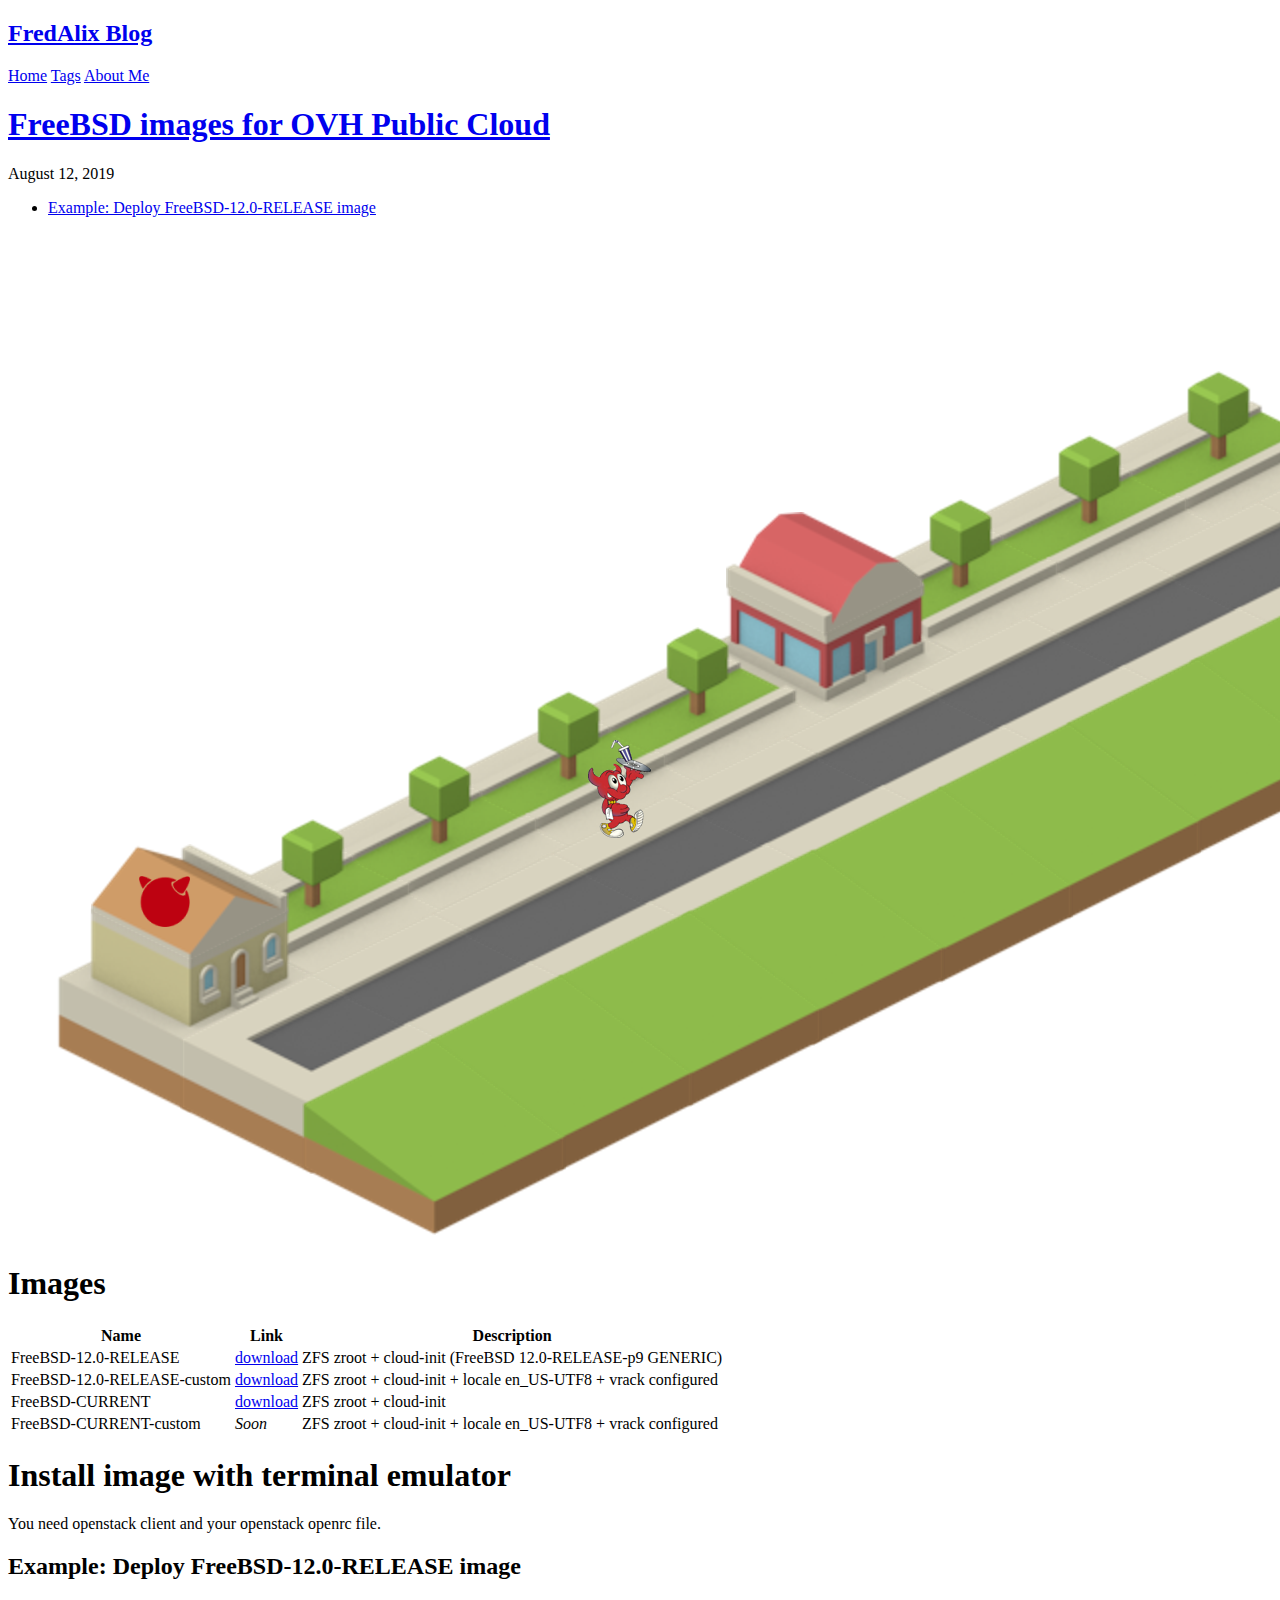
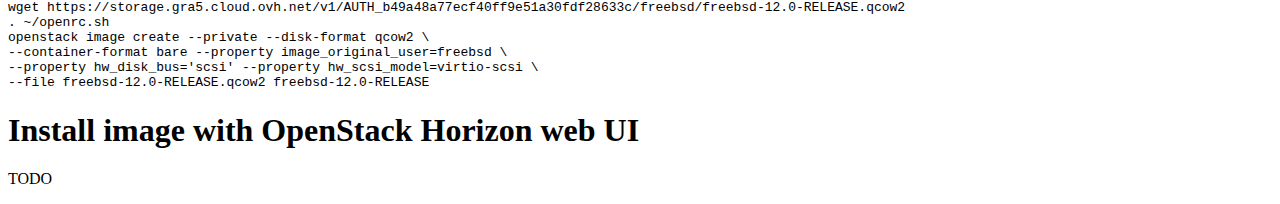
<file: posts/freebsd_images_for_ovh_public_cloud/index.html>
<!DOCTYPE html>
<html lang="en-us">
<title>FreeBSD images for OVH Public Cloud | FredAlix Blog</title>
<meta charset="utf-8">
<meta name="generator" content="Hugo 0.71.0" />
<meta name="description" content="FreeBSD images for OVH Public Cloud">
<meta name="viewport" content="width=device-width, initial-scale=1.0">
<link rel="canonical" href="https://www.fredalix.com/posts/freebsd_images_for_ovh_public_cloud/">
<link rel="alternate" type="application/rss+xml" href="" title="FredAlix Blog">
<link rel="stylesheet" href="https://www.fredalix.com/css/theme.css">
<link rel="stylesheet" href="https://www.fredalix.com/css/classes.css">

<header class="dark">
  <h2><a href="https://www.fredalix.com">FredAlix Blog</a></h2>
  <nav>
    
      <a href="/">Home</a>
    
      <a href="/tags/">Tags</a>
    
      <a href="https://www.doyoubuzz.com/alix-frederic">About Me</a>
    
  </nav>
</header>

<article>
  <header>
    <h1><a href="https://www.fredalix.com/posts/freebsd_images_for_ovh_public_cloud/">FreeBSD images for OVH Public Cloud</a></h1>
    <p class="meta"><time datetime="2019-08-12T00:00:00Z">August 12, 2019</time></p>
  </header>
  <nav id="TableOfContents">
  <ul>
    <li><a href="#example-deploy-freebsd-120-release-image">Example: Deploy FreeBSD-12.0-RELEASE image</a></li>
  </ul>
</nav>

  <p><img src="/pictures/freebsd_ovh_building.png" alt="freebsd_ovh_building.png"></p>
<h1 id="images">Images</h1>
<table>
<thead>
<tr>
<th><strong>Name</strong></th>
<th><strong>Link</strong></th>
<th><strong>Description</strong></th>
</tr>
</thead>
<tbody>
<tr>
<td>FreeBSD-12.0-RELEASE</td>
<td><a href="https://storage.gra5.cloud.ovh.net/v1/AUTH_b49a48a77ecf40ff9e51a30fdf28633c/freebsd/freebsd-12.0-RELEASE.qcow2">download</a></td>
<td>ZFS zroot + cloud-init (FreeBSD 12.0-RELEASE-p9 GENERIC)</td>
</tr>
<tr>
<td>FreeBSD-12.0-RELEASE-custom</td>
<td><a href="https://storage.gra5.cloud.ovh.net/v1/AUTH_b49a48a77ecf40ff9e51a30fdf28633c/freebsd/freebsd-12.0-RELEASE-custom.qcow2">download</a></td>
<td>ZFS zroot + cloud-init + locale en_US-UTF8 + vrack configured</td>
</tr>
<tr>
<td>FreeBSD-CURRENT</td>
<td><a href="https://storage.gra5.cloud.ovh.net/v1/AUTH_b49a48a77ecf40ff9e51a30fdf28633c/freebsd/freebsd-current.qcow2">download</a></td>
<td>ZFS zroot + cloud-init</td>
</tr>
<tr>
<td>FreeBSD-CURRENT-custom</td>
<td><em>Soon</em></td>
<td>ZFS zroot + cloud-init + locale en_US-UTF8 + vrack configured</td>
</tr>
</tbody>
</table>
<h1 id="install-image-with-terminal-emulator">Install image with terminal emulator</h1>
<p>You need openstack client and your openstack openrc file.</p>
<h2 id="example-deploy-freebsd-120-release-image">Example: Deploy FreeBSD-12.0-RELEASE image</h2>
<pre><code>wget https://storage.gra5.cloud.ovh.net/v1/AUTH_b49a48a77ecf40ff9e51a30fdf28633c/freebsd/freebsd-12.0-RELEASE.qcow2
. ~/openrc.sh
openstack image create --private --disk-format qcow2 \
--container-format bare --property image_original_user=freebsd \
--property hw_disk_bus='scsi' --property hw_scsi_model=virtio-scsi \
--file freebsd-12.0-RELEASE.qcow2 freebsd-12.0-RELEASE
</code></pre><h1 id="install-image-with-openstack-horizon-web-ui">Install image with OpenStack Horizon web UI</h1>
<p>TODO</p>

</article>



</html>
</file>
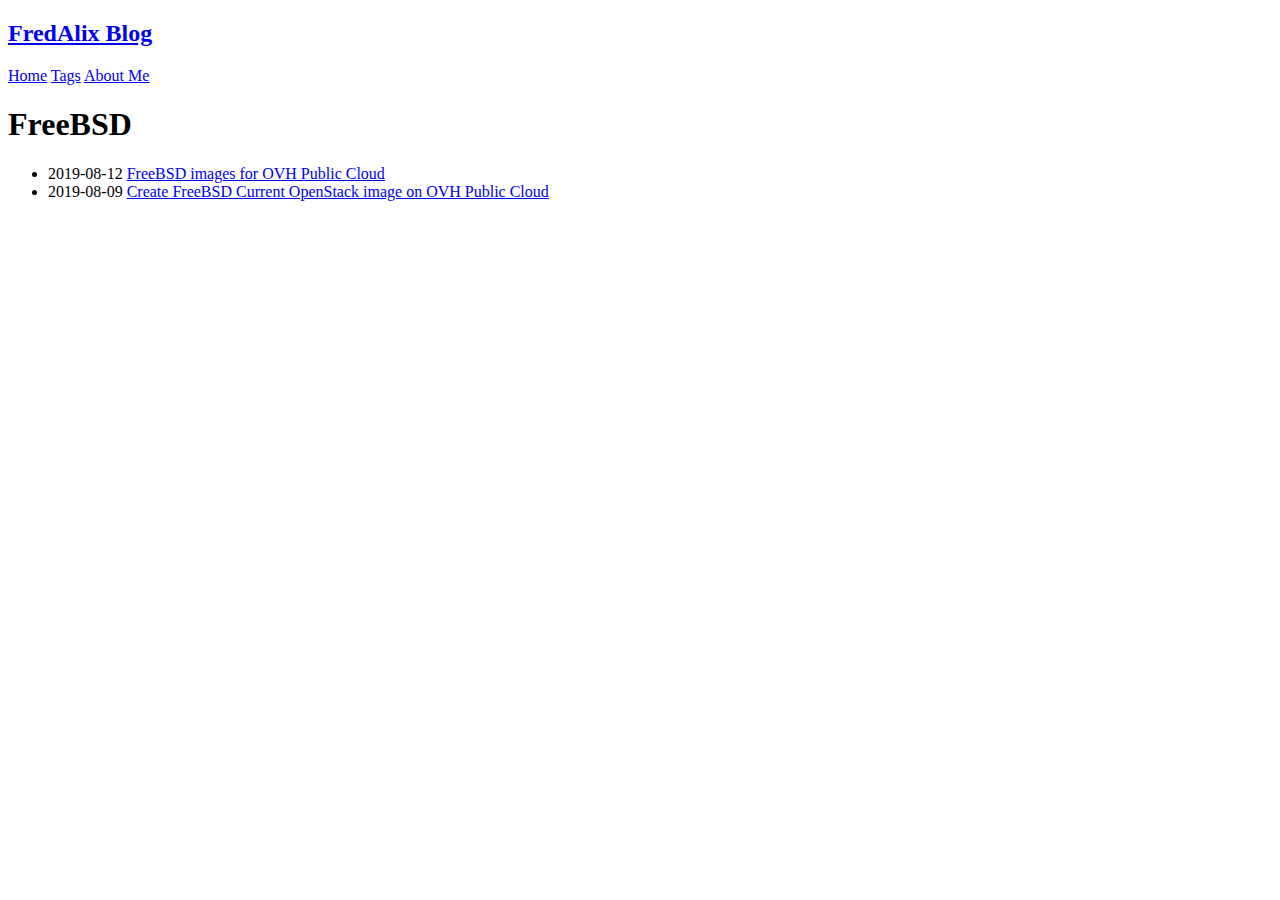
<file: tags/freebsd/index.html>
<!DOCTYPE html>
<html lang="en-us">
<title>FreeBSD | FredAlix Blog</title>
<meta charset="utf-8">
<meta name="generator" content="Hugo 0.71.0" />
<meta name="viewport" content="width=device-width, initial-scale=1.0">
<link rel="canonical" href="https://www.fredalix.com/tags/freebsd/">
<link rel="alternate" type="application/rss+xml" href="/tags/freebsd/index.xml" title="FredAlix Blog">
<link rel="stylesheet" href="https://www.fredalix.com/css/theme.css">
<link rel="stylesheet" href="https://www.fredalix.com/css/classes.css">

<header class="dark">
  <h2><a href="https://www.fredalix.com">FredAlix Blog</a></h2>
  <nav>
    
      <a href="/">Home</a>
    
      <a href="/tags/">Tags</a>
    
      <a href="https://www.doyoubuzz.com/alix-frederic">About Me</a>
    
  </nav>
</header>





<article>
  <header><h1>FreeBSD</h1></header>
  <ul class="archive">
    <li>
      <time datetime="2019-08-12T00:00:00Z">2019-08-12</time>
      <a href="https://www.fredalix.com/posts/freebsd_images_for_ovh_public_cloud/">FreeBSD images for OVH Public Cloud</a>
    </li>
    <li>
      <time datetime="2019-08-09T00:00:00Z">2019-08-09</time>
      <a href="https://www.fredalix.com/posts/create_freebsd-current_openstack_image_on_ovh_public_cloud/">Create FreeBSD Current OpenStack image on OVH Public Cloud</a>
    </li>
  </ul>
  
</article>



</html>
</file>
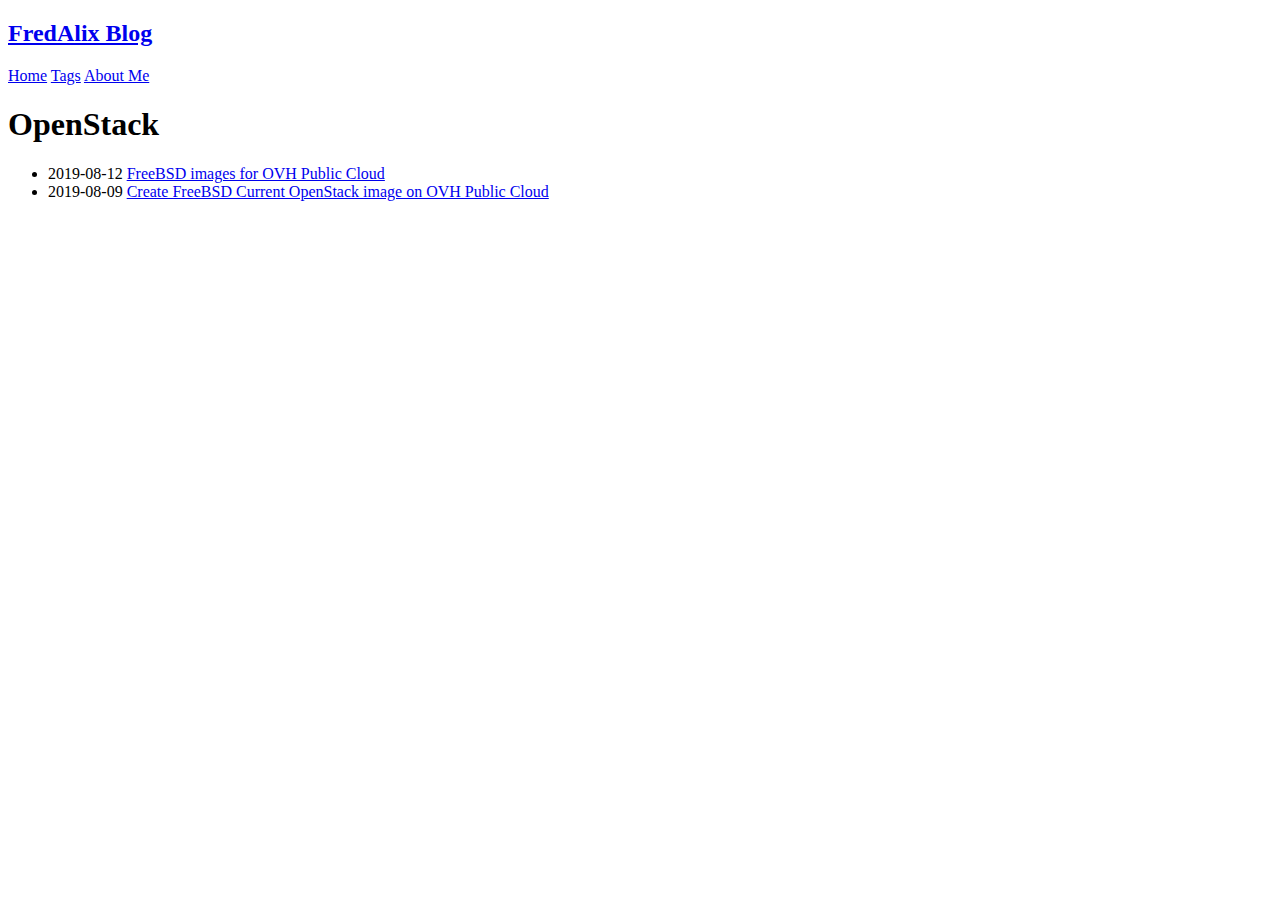
<file: tags/openstack/index.html>
<!DOCTYPE html>
<html lang="en-us">
<title>OpenStack | FredAlix Blog</title>
<meta charset="utf-8">
<meta name="generator" content="Hugo 0.71.0" />
<meta name="viewport" content="width=device-width, initial-scale=1.0">
<link rel="canonical" href="https://www.fredalix.com/tags/openstack/">
<link rel="alternate" type="application/rss+xml" href="/tags/openstack/index.xml" title="FredAlix Blog">
<link rel="stylesheet" href="https://www.fredalix.com/css/theme.css">
<link rel="stylesheet" href="https://www.fredalix.com/css/classes.css">

<header class="dark">
  <h2><a href="https://www.fredalix.com">FredAlix Blog</a></h2>
  <nav>
    
      <a href="/">Home</a>
    
      <a href="/tags/">Tags</a>
    
      <a href="https://www.doyoubuzz.com/alix-frederic">About Me</a>
    
  </nav>
</header>





<article>
  <header><h1>OpenStack</h1></header>
  <ul class="archive">
    <li>
      <time datetime="2019-08-12T00:00:00Z">2019-08-12</time>
      <a href="https://www.fredalix.com/posts/freebsd_images_for_ovh_public_cloud/">FreeBSD images for OVH Public Cloud</a>
    </li>
    <li>
      <time datetime="2019-08-09T00:00:00Z">2019-08-09</time>
      <a href="https://www.fredalix.com/posts/create_freebsd-current_openstack_image_on_ovh_public_cloud/">Create FreeBSD Current OpenStack image on OVH Public Cloud</a>
    </li>
  </ul>
  
</article>



</html>
</file>
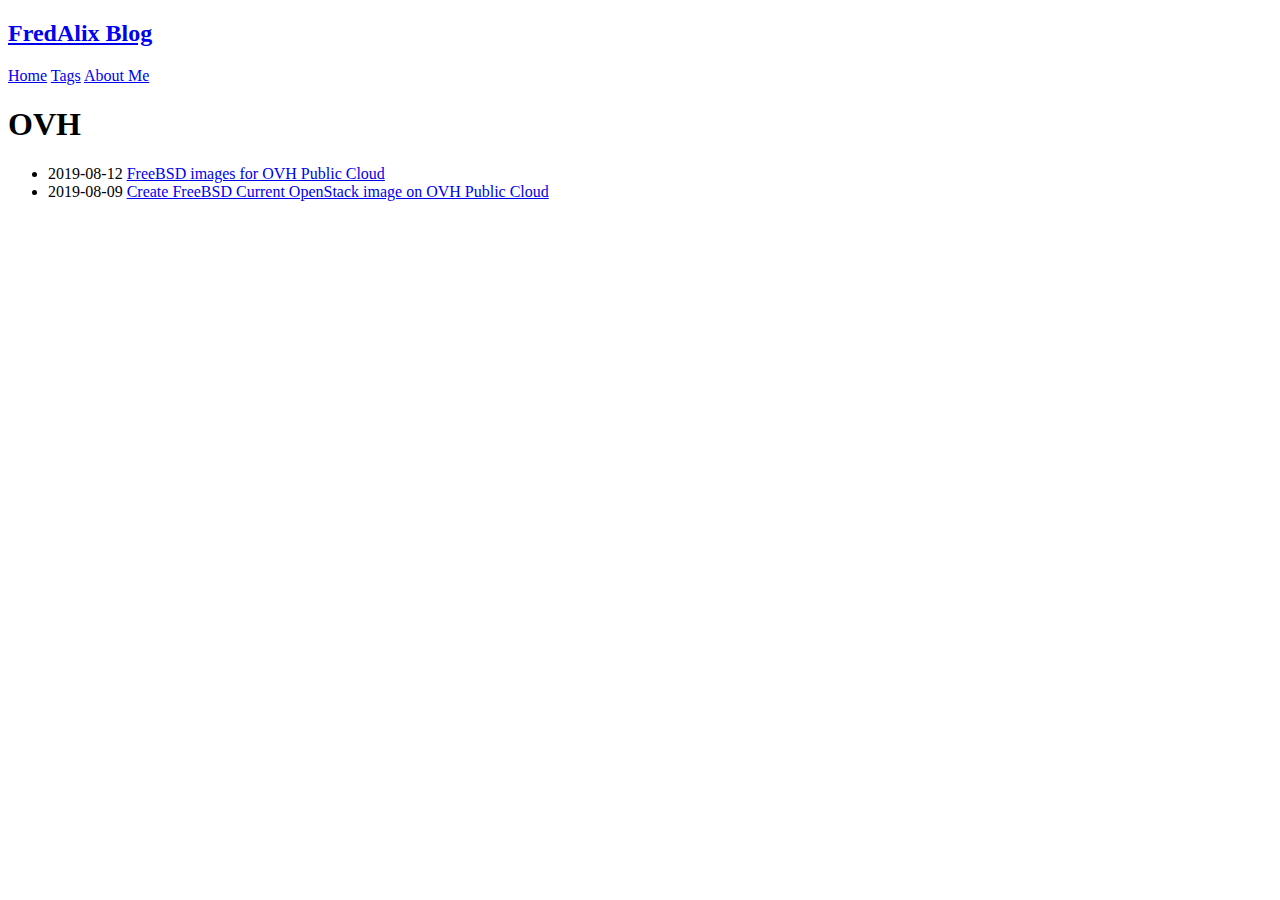
<file: tags/ovh/index.html>
<!DOCTYPE html>
<html lang="en-us">
<title>OVH | FredAlix Blog</title>
<meta charset="utf-8">
<meta name="generator" content="Hugo 0.71.0" />
<meta name="viewport" content="width=device-width, initial-scale=1.0">
<link rel="canonical" href="https://www.fredalix.com/tags/ovh/">
<link rel="alternate" type="application/rss+xml" href="/tags/ovh/index.xml" title="FredAlix Blog">
<link rel="stylesheet" href="https://www.fredalix.com/css/theme.css">
<link rel="stylesheet" href="https://www.fredalix.com/css/classes.css">

<header class="dark">
  <h2><a href="https://www.fredalix.com">FredAlix Blog</a></h2>
  <nav>
    
      <a href="/">Home</a>
    
      <a href="/tags/">Tags</a>
    
      <a href="https://www.doyoubuzz.com/alix-frederic">About Me</a>
    
  </nav>
</header>





<article>
  <header><h1>OVH</h1></header>
  <ul class="archive">
    <li>
      <time datetime="2019-08-12T00:00:00Z">2019-08-12</time>
      <a href="https://www.fredalix.com/posts/freebsd_images_for_ovh_public_cloud/">FreeBSD images for OVH Public Cloud</a>
    </li>
    <li>
      <time datetime="2019-08-09T00:00:00Z">2019-08-09</time>
      <a href="https://www.fredalix.com/posts/create_freebsd-current_openstack_image_on_ovh_public_cloud/">Create FreeBSD Current OpenStack image on OVH Public Cloud</a>
    </li>
  </ul>
  
</article>



</html>
</file>
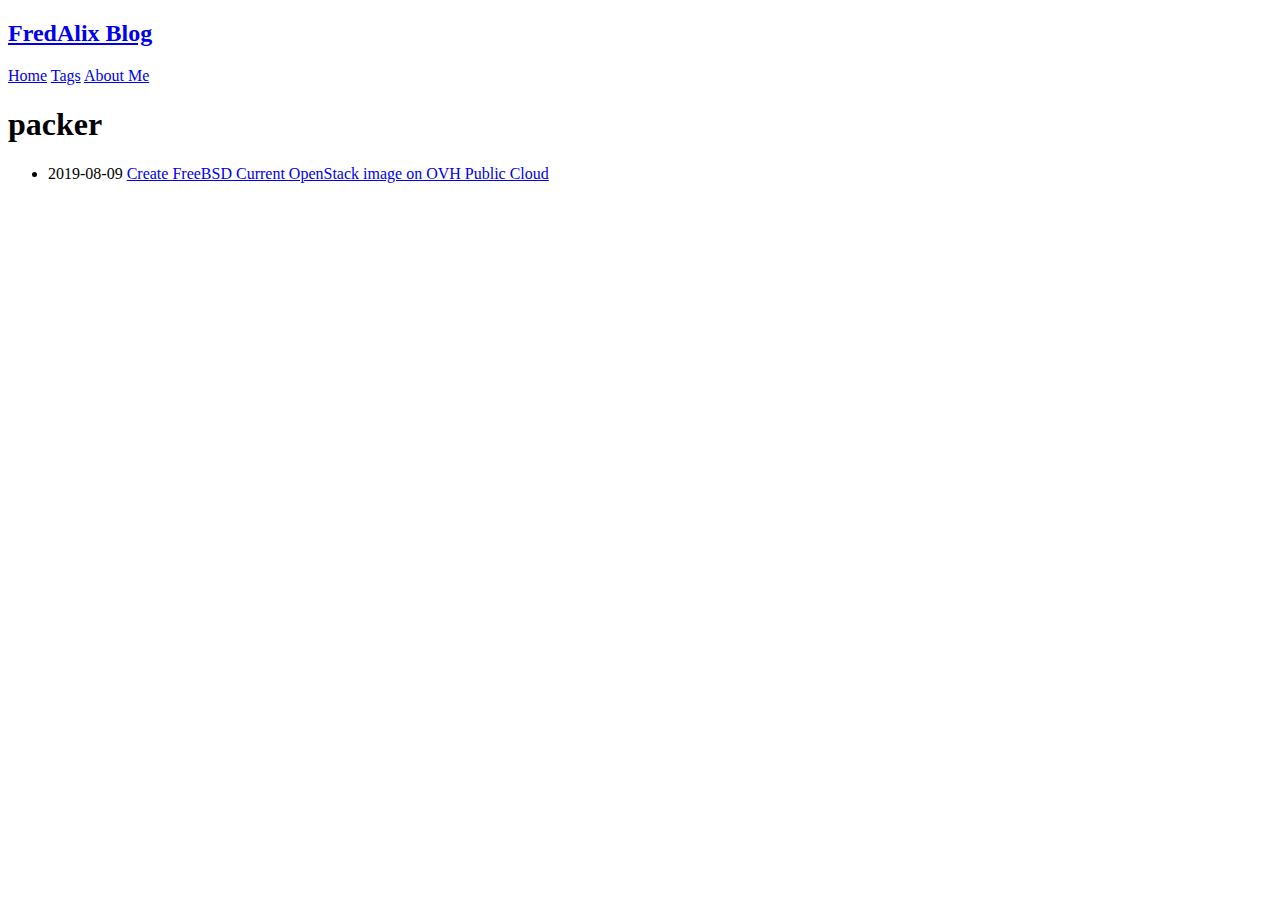
<file: tags/packer/index.html>
<!DOCTYPE html>
<html lang="en-us">
<title>packer | FredAlix Blog</title>
<meta charset="utf-8">
<meta name="generator" content="Hugo 0.71.0" />
<meta name="viewport" content="width=device-width, initial-scale=1.0">
<link rel="canonical" href="https://www.fredalix.com/tags/packer/">
<link rel="alternate" type="application/rss+xml" href="/tags/packer/index.xml" title="FredAlix Blog">
<link rel="stylesheet" href="https://www.fredalix.com/css/theme.css">
<link rel="stylesheet" href="https://www.fredalix.com/css/classes.css">

<header class="dark">
  <h2><a href="https://www.fredalix.com">FredAlix Blog</a></h2>
  <nav>
    
      <a href="/">Home</a>
    
      <a href="/tags/">Tags</a>
    
      <a href="https://www.doyoubuzz.com/alix-frederic">About Me</a>
    
  </nav>
</header>





<article>
  <header><h1>packer</h1></header>
  <ul class="archive">
    <li>
      <time datetime="2019-08-09T00:00:00Z">2019-08-09</time>
      <a href="https://www.fredalix.com/posts/create_freebsd-current_openstack_image_on_ovh_public_cloud/">Create FreeBSD Current OpenStack image on OVH Public Cloud</a>
    </li>
  </ul>
  
</article>



</html>
</file>
